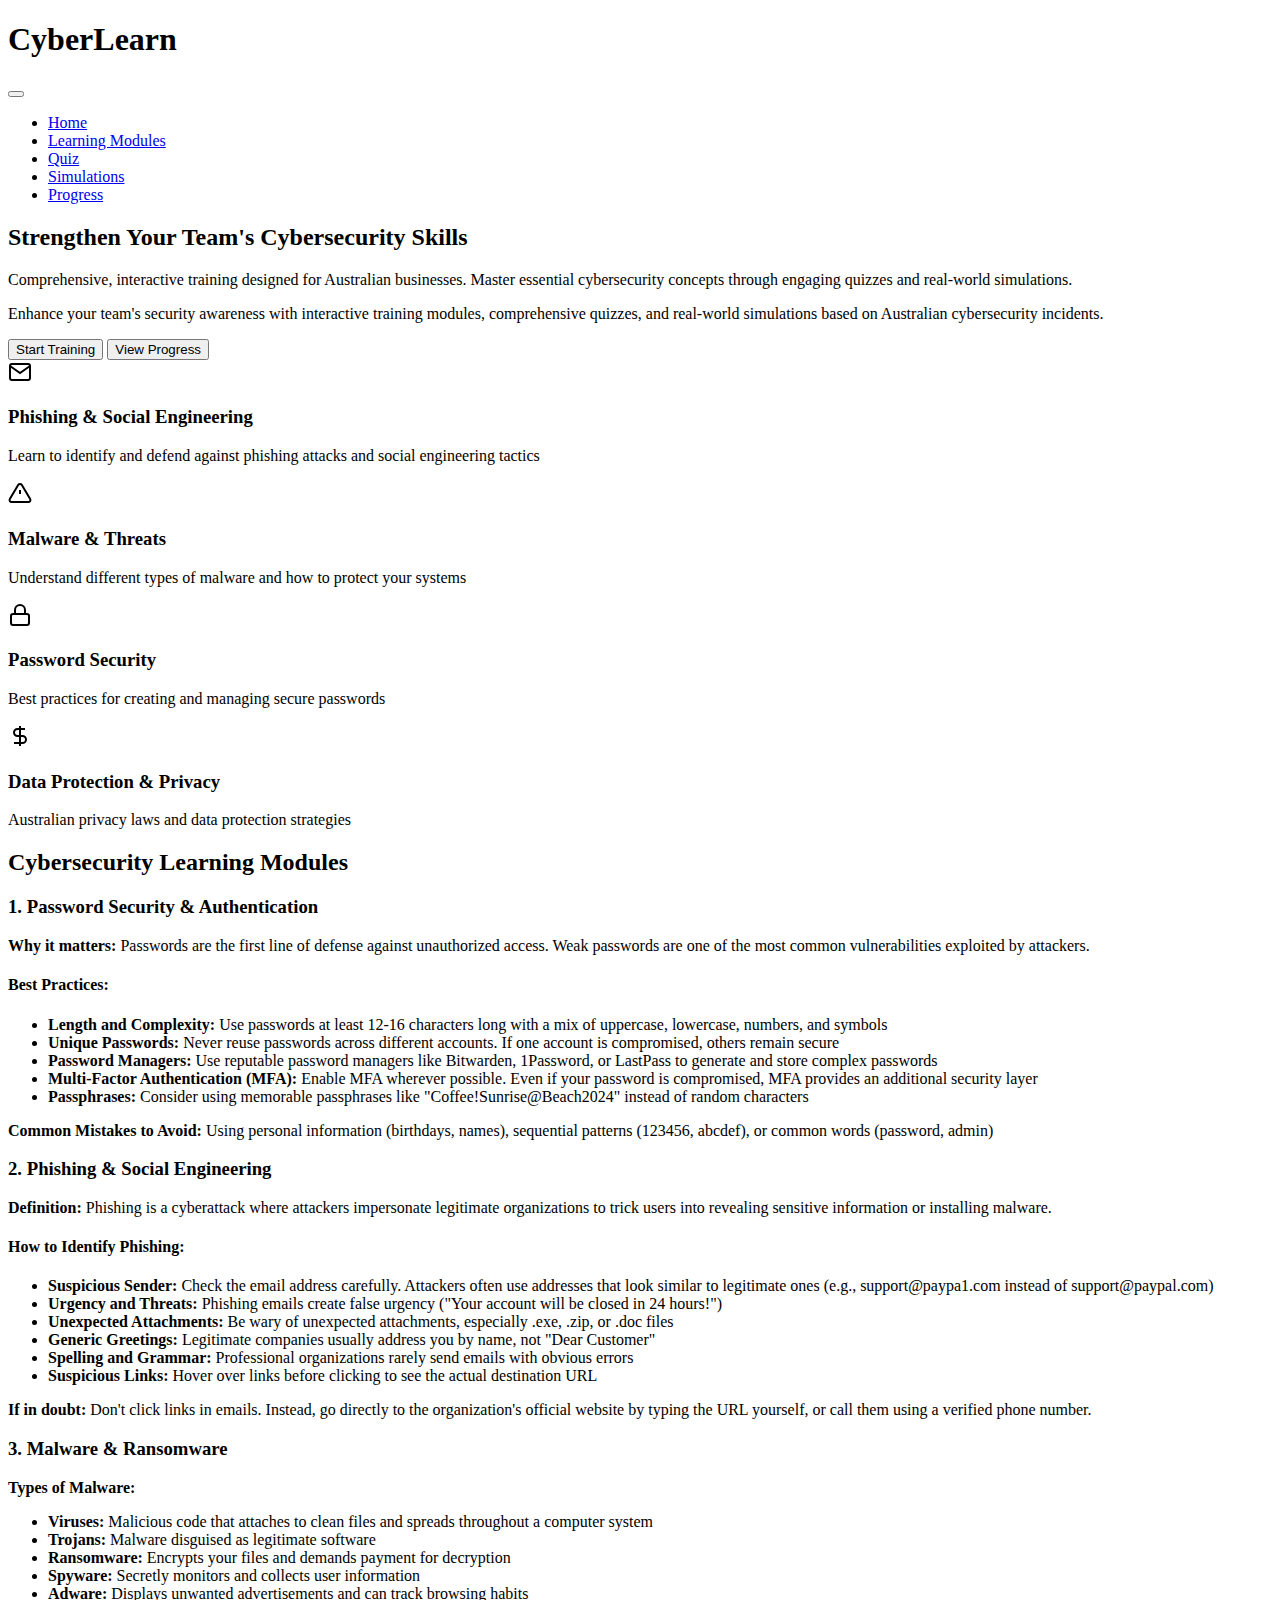
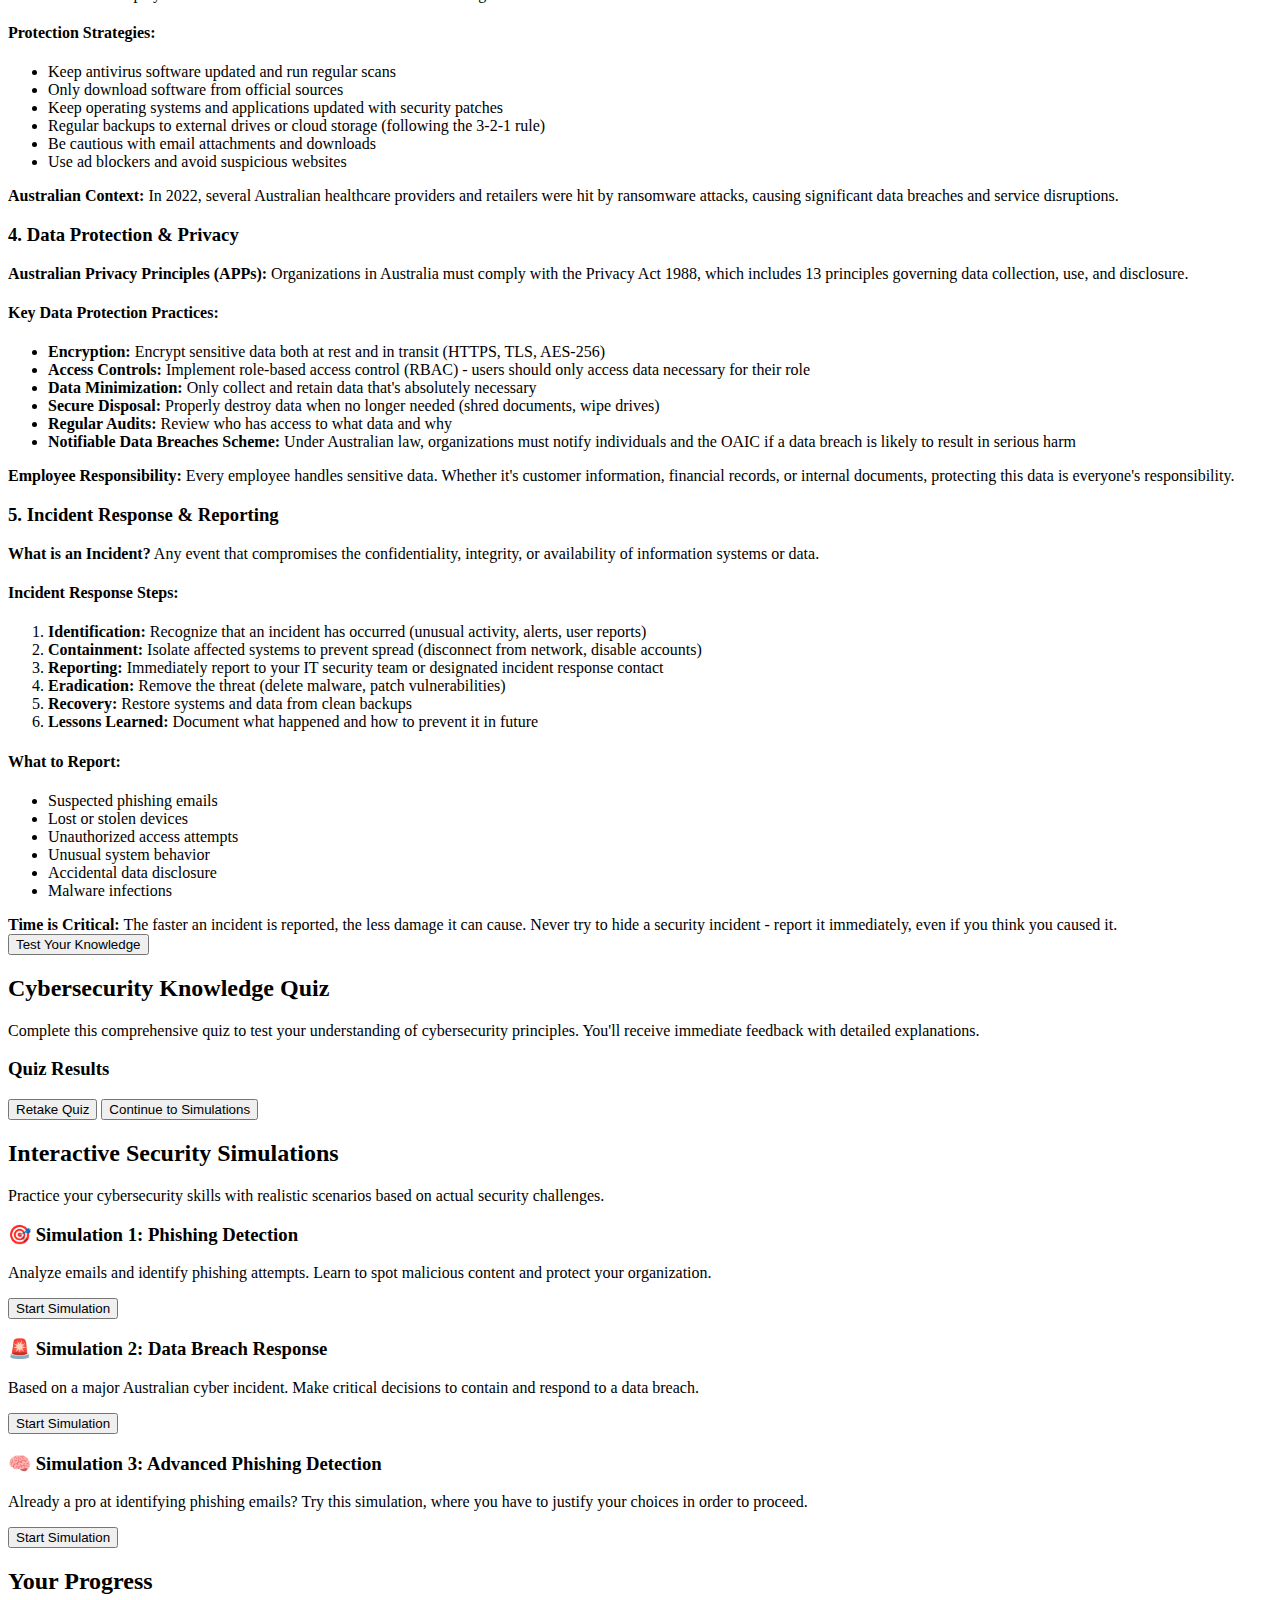
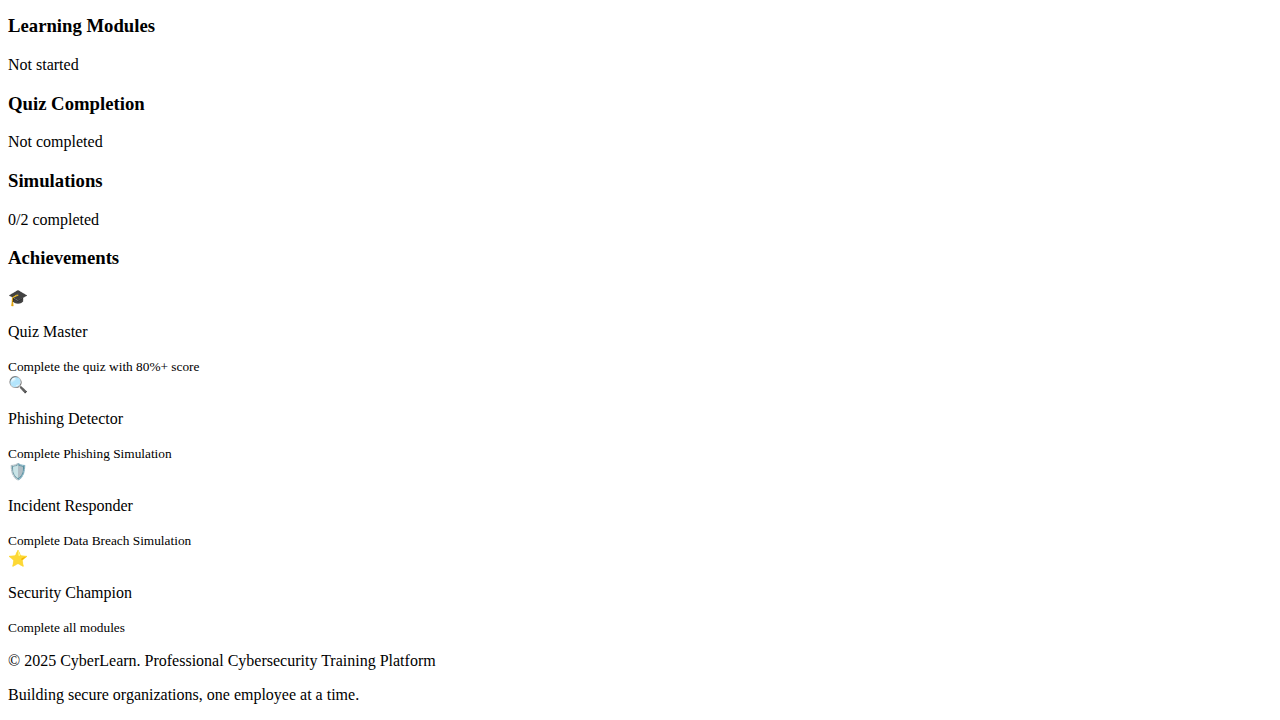
<file: index.html>
<!DOCTYPE html>
<!-- This is the document type declaration for HTML5 -->
<html lang="en">
<!-- The main HTML element with language set to English -->

<head>
    <!-- The head section contains meta information and links to external resources -->
    <meta charset="UTF-8">
    <!-- Sets character encoding to UTF-8 for proper text display -->
    <meta name="viewport" content="width=device-width, initial-scale=1.0">
    <!-- Makes the page responsive on mobile devices -->
    <title>CyberLearn - Cybersecurity Training Platform</title>
    <!-- The title that appears in the browser tab -->
    <link rel="stylesheet" href="styles.css">
    <!-- Links to the external CSS file for styling -->
</head>

<body>
    <!-- The body contains all visible content on the page -->
    <header>
        <!-- Header section with navigation -->
        <nav class="navbar">
            <!-- Navigation bar -->
            <div class="container">
                <!-- Container to center content and control width -->
                <div class="logo">
                    <!-- Logo section -->
                    <h1>CyberLearn</h1>
                    <!-- Main logo text -->
                </div>
                <button class="mobile-menu-toggle" id="mobile-menu-toggle" aria-label="Toggle menu">
                    <!-- Mobile menu toggle button (hamburger icon) -->
                    <span></span>
                    <!-- Three lines for hamburger menu -->
                    <span></span>
                    <span></span>
                </button>
                <ul class="nav-menu" id="nav-menu">
                    <!-- Navigation menu list -->
                    <li><a href="#home" class="nav-link active">Home</a></li>
                    <!-- Home navigation link -->
                    <li><a href="#learning" class="nav-link">Learning Modules</a></li>
                    <!-- Learning Modules navigation link -->
                    <li><a href="#quiz" class="nav-link">Quiz</a></li>
                    <!-- Quiz navigation link -->
                    <li><a href="#simulations" class="nav-link">Simulations</a></li>
                    <!-- Simulations navigation link -->
                    <li><a href="#progress" class="nav-link">Progress</a></li>
                    <!-- Progress tracking navigation link -->
                </ul>
            </div>
        </nav>
    </header>

    <main>
        <!-- Main content area of the page -->
        <section id="home" class="section active">
            <!-- Home section - initially active -->
            <div class="container">
                <div class="hero">
                    <!-- Hero section with main headline and call-to-action -->
                    <h2>Strengthen Your Team's Cybersecurity Skills</h2>
                    <!-- Main headline -->
                    <p class="subtitle">Comprehensive, interactive training designed for Australian businesses. Master essential cybersecurity concepts through engaging quizzes and real-world simulations.</p>
                    <!-- Subtitle description -->
                    <p>Enhance your team's security awareness with interactive training modules, comprehensive quizzes, and real-world simulations based on Australian cybersecurity incidents.</p>
                    <!-- Additional description -->
                    <div class="cta-buttons">
                        <!-- Call-to-action buttons container -->
                        <button class="btn btn-primary" onclick="navigateTo('learning')">Start Training</button>
                        <!-- Primary button to start training -->
                        <button class="btn btn-secondary" onclick="navigateTo('progress')">View Progress</button>
                        <!-- Secondary button to view progress -->
                    </div>
                </div>

                <div class="features-grid">
                    <!-- Grid layout for feature cards -->
                    <div class="feature-card">
                        <!-- Individual feature card -->
                        <div class="feature-icon">
                            <!-- Icon container for visual representation -->
                            <svg width="24" height="24" viewBox="0 0 24 24" fill="none" stroke="currentColor" stroke-width="2">
                                <!-- SVG icon for phishing topic -->
                                <path d="M4 4h16c1.1 0 2 .9 2 2v12c0 1.1-.9 2-2 2H4c-1.1 0-2-.9-2-2V6c0-1.1.9-2 2-2z"></path>
                                <polyline points="22,6 12,13 2,6"></polyline>
                            </svg>
                        </div>
                        <h3>Phishing & Social Engineering</h3>
                        <!-- Feature title -->
                        <p>Learn to identify and defend against phishing attacks and social engineering tactics</p>
                        <!-- Feature description -->
                    </div>
                    <div class="feature-card">
                        <!-- Malware feature card -->
                        <div class="feature-icon">
                            <svg width="24" height="24" viewBox="0 0 24 24" fill="none" stroke="currentColor" stroke-width="2">
                                <!-- Warning triangle icon for malware -->
                                <path d="M10.29 3.86L1.82 18a2 2 0 0 0 1.71 3h16.94a2 2 0 0 0 1.71-3L13.71 3.86a2 2 0 0 0-3.42 0z"></path>
                                <line x1="12" y1="9" x2="12" y2="13"></line>
                                <line x1="12" y1="17" x2="12.01" y2="17"></line>
                            </svg>
                        </div>
                        <h3>Malware & Threats</h3>
                        <p>Understand different types of malware and how to protect your systems</p>
                    </div>
                    <div class="feature-card">
                        <!-- Password security feature card -->
                        <div class="feature-icon">
                            <svg width="24" height="24" viewBox="0 0 24 24" fill="none" stroke="currentColor" stroke-width="2">
                                <!-- Lock icon for password security -->
                                <rect x="3" y="11" width="18" height="11" rx="2" ry="2"></rect>
                                <path d="M7 11V7a5 5 0 0 1 10 0v4"></path>
                            </svg>
                        </div>
                        <h3>Password Security</h3>
                        <p>Best practices for creating and managing secure passwords</p>
                    </div>
                    <div class="feature-card">
                        <!-- Data protection feature card -->
                        <div class="feature-icon">
                            <svg width="24" height="24" viewBox="0 0 24 24" fill="none" stroke="currentColor" stroke-width="2">
                                <!-- Document/shield icon for data protection -->
                                <path d="M12 2v20M17 5H9.5a3.5 3.5 0 0 0 0 7h5a3.5 3.5 0 0 1 0 7H6"></path>
                            </svg>
                        </div>
                        <h3>Data Protection & Privacy</h3>
                        <p>Australian privacy laws and data protection strategies</p>
                    </div>
                </div>
            </div>
        </section>

        <section id="learning" class="section">
            <!-- Learning Modules section -->
            <div class="container">
                <h2>Cybersecurity Learning Modules</h2>
                <!-- Section title -->

                <div class="module">
                    <!-- Individual learning module -->
                    <h3>1. Password Security & Authentication</h3>
                    <!-- Module title -->
                    <div class="module-content">
                        <!-- Module content container -->
                        <p><strong>Why it matters:</strong> Passwords are the first line of defense against unauthorized access. Weak passwords are one of the most common vulnerabilities exploited by attackers.</p>
                        <!-- Introduction paragraph -->

                        <h4>Best Practices:</h4>
                        <!-- Subheading -->
                        <ul>
                            <!-- Unordered list of best practices -->
                            <li><strong>Length and Complexity:</strong> Use passwords at least 12-16 characters long with a mix of uppercase, lowercase, numbers, and symbols</li>
                            <li><strong>Unique Passwords:</strong> Never reuse passwords across different accounts. If one account is compromised, others remain secure</li>
                            <li><strong>Password Managers:</strong> Use reputable password managers like Bitwarden, 1Password, or LastPass to generate and store complex passwords</li>
                            <li><strong>Multi-Factor Authentication (MFA):</strong> Enable MFA wherever possible. Even if your password is compromised, MFA provides an additional security layer</li>
                            <li><strong>Passphrases:</strong> Consider using memorable passphrases like "Coffee!Sunrise@Beach2024" instead of random characters</li>
                        </ul>

                        <div class="callout">
                            <!-- Highlighted callout box for important information -->
                            <strong>Common Mistakes to Avoid:</strong> Using personal information (birthdays, names), sequential patterns (123456, abcdef), or common words (password, admin)
                        </div>
                    </div>
                </div>

                <div class="module">
                    <!-- Phishing module -->
                    <h3>2. Phishing & Social Engineering</h3>
                    <div class="module-content">
                        <p><strong>Definition:</strong> Phishing is a cyberattack where attackers impersonate legitimate organizations to trick users into revealing sensitive information or installing malware.</p>

                        <h4>How to Identify Phishing:</h4>
                        <ul>
                            <li><strong>Suspicious Sender:</strong> Check the email address carefully. Attackers often use addresses that look similar to legitimate ones (e.g., support@paypa1.com instead of support@paypal.com)</li>
                            <li><strong>Urgency and Threats:</strong> Phishing emails create false urgency ("Your account will be closed in 24 hours!")</li>
                            <li><strong>Unexpected Attachments:</strong> Be wary of unexpected attachments, especially .exe, .zip, or .doc files</li>
                            <li><strong>Generic Greetings:</strong> Legitimate companies usually address you by name, not "Dear Customer"</li>
                            <li><strong>Spelling and Grammar:</strong> Professional organizations rarely send emails with obvious errors</li>
                            <li><strong>Suspicious Links:</strong> Hover over links before clicking to see the actual destination URL</li>
                        </ul>

                        <div class="callout">
                            <strong>If in doubt:</strong> Don't click links in emails. Instead, go directly to the organization's official website by typing the URL yourself, or call them using a verified phone number.
                        </div>
                    </div>
                </div>

                <div class="module">
                    <!-- Malware module -->
                    <h3>3. Malware & Ransomware</h3>
                    <div class="module-content">
                        <p><strong>Types of Malware:</strong></p>
                        <ul>
                            <li><strong>Viruses:</strong> Malicious code that attaches to clean files and spreads throughout a computer system</li>
                            <li><strong>Trojans:</strong> Malware disguised as legitimate software</li>
                            <li><strong>Ransomware:</strong> Encrypts your files and demands payment for decryption</li>
                            <li><strong>Spyware:</strong> Secretly monitors and collects user information</li>
                            <li><strong>Adware:</strong> Displays unwanted advertisements and can track browsing habits</li>
                        </ul>

                        <h4>Protection Strategies:</h4>
                        <ul>
                            <li>Keep antivirus software updated and run regular scans</li>
                            <li>Only download software from official sources</li>
                            <li>Keep operating systems and applications updated with security patches</li>
                            <li>Regular backups to external drives or cloud storage (following the 3-2-1 rule)</li>
                            <li>Be cautious with email attachments and downloads</li>
                            <li>Use ad blockers and avoid suspicious websites</li>
                        </ul>

                        <div class="callout">
                            <strong>Australian Context:</strong> In 2022, several Australian healthcare providers and retailers were hit by ransomware attacks, causing significant data breaches and service disruptions.
                        </div>
                    </div>
                </div>

                <div class="module">
                    <!-- Data protection module -->
                    <h3>4. Data Protection & Privacy</h3>
                    <div class="module-content">
                        <p><strong>Australian Privacy Principles (APPs):</strong> Organizations in Australia must comply with the Privacy Act 1988, which includes 13 principles governing data collection, use, and disclosure.</p>

                        <h4>Key Data Protection Practices:</h4>
                        <ul>
                            <li><strong>Encryption:</strong> Encrypt sensitive data both at rest and in transit (HTTPS, TLS, AES-256)</li>
                            <li><strong>Access Controls:</strong> Implement role-based access control (RBAC) - users should only access data necessary for their role</li>
                            <li><strong>Data Minimization:</strong> Only collect and retain data that's absolutely necessary</li>
                            <li><strong>Secure Disposal:</strong> Properly destroy data when no longer needed (shred documents, wipe drives)</li>
                            <li><strong>Regular Audits:</strong> Review who has access to what data and why</li>
                            <li><strong>Notifiable Data Breaches Scheme:</strong> Under Australian law, organizations must notify individuals and the OAIC if a data breach is likely to result in serious harm</li>
                        </ul>

                        <div class="callout">
                            <strong>Employee Responsibility:</strong> Every employee handles sensitive data. Whether it's customer information, financial records, or internal documents, protecting this data is everyone's responsibility.
                        </div>
                    </div>
                </div>

                <div class="module">
                    <!-- Incident response module -->
                    <h3>5. Incident Response & Reporting</h3>
                    <div class="module-content">
                        <p><strong>What is an Incident?</strong> Any event that compromises the confidentiality, integrity, or availability of information systems or data.</p>

                        <h4>Incident Response Steps:</h4>
                        <ol>
                            <!-- Ordered list for sequential steps -->
                            <li><strong>Identification:</strong> Recognize that an incident has occurred (unusual activity, alerts, user reports)</li>
                            <li><strong>Containment:</strong> Isolate affected systems to prevent spread (disconnect from network, disable accounts)</li>
                            <li><strong>Reporting:</strong> Immediately report to your IT security team or designated incident response contact</li>
                            <li><strong>Eradication:</strong> Remove the threat (delete malware, patch vulnerabilities)</li>
                            <li><strong>Recovery:</strong> Restore systems and data from clean backups</li>
                            <li><strong>Lessons Learned:</strong> Document what happened and how to prevent it in future</li>
                        </ol>

                        <h4>What to Report:</h4>
                        <ul>
                            <li>Suspected phishing emails</li>
                            <li>Lost or stolen devices</li>
                            <li>Unauthorized access attempts</li>
                            <li>Unusual system behavior</li>
                            <li>Accidental data disclosure</li>
                            <li>Malware infections</li>
                        </ul>

                        <div class="callout">
                            <strong>Time is Critical:</strong> The faster an incident is reported, the less damage it can cause. Never try to hide a security incident - report it immediately, even if you think you caused it.
                        </div>
                    </div>
                </div>

                <button class="btn btn-primary" onclick="navigateTo('quiz')">Test Your Knowledge</button>
                <!-- Button to navigate to quiz section -->
            </div>
        </section>

        <section id="quiz" class="section">
            <!-- Quiz section -->
            <div class="container">
                <h2>Cybersecurity Knowledge Quiz</h2>
                <p class="quiz-intro">Complete this comprehensive quiz to test your understanding of cybersecurity principles. You'll receive immediate feedback with detailed explanations.</p>
                <!-- Quiz introduction text -->

                <div id="quiz-container"></div>
                <!-- Container where quiz questions will be dynamically inserted -->

                <div id="quiz-results" class="hidden">
                    <!-- Quiz results section - initially hidden -->
                    <h3>Quiz Results</h3>
                    <div id="score-display"></div>
                    <!-- Where the score will be displayed -->
                    <div id="answers-review"></div>
                    <!-- Where answer review will be shown -->
                    <button class="btn btn-primary" onclick="resetQuiz()">Retake Quiz</button>
                    <!-- Button to retake the quiz -->
                    <button class="btn btn-secondary" onclick="navigateTo('simulations')">Continue to Simulations</button>
                    <!-- Button to proceed to simulations -->
                </div>
            </div>
        </section>

        <section id="simulations" class="section">
            <!-- Simulations section -->
            <div class="container">
                <h2>Interactive Security Simulations</h2>
                <p>Practice your cybersecurity skills with realistic scenarios based on actual security challenges.</p>

                <div class="simulation-grid">
                    <!-- Grid layout for simulation cards -->
                    <div class="simulation-card" onclick="startSimulation('phishing')">
                        <!-- Phishing simulation card -->
                        <h3>🎯 Simulation 1: Phishing Detection</h3>
                        <p>Analyze emails and identify phishing attempts. Learn to spot malicious content and protect your organization.</p>
                        <button class="btn btn-primary">Start Simulation</button>
                        <!-- Button to start phishing simulation -->
                    </div>

                    <div class="simulation-card" onclick="startSimulation('incident')">
                        <!-- Data breach simulation card -->
                        <h3>🚨 Simulation 2: Data Breach Response</h3>
                        <p>Based on a major Australian cyber incident. Make critical decisions to contain and respond to a data breach.</p>
                        <button class="btn btn-primary">Start Simulation</button>
                    </div>

					<div class="simulation-card" onclick="window.open('https://marcdonaldoconnor.github.io/netsec-interactive-project/modules/2', '_self');">
						<!-- External advanced phishing simulation -->
						<h3>🧠 Simulation 3: Advanced Phishing Detection</h3>
						<p>Already a pro at identifying phishing emails? Try this simulation, where you have to justify your choices in order to proceed.</p>
						<button class="btn btn-primary">Start Simulation</button>
					</div>
                </div>

                <div id="simulation-container" class="hidden"></div>
                <!-- Container where simulation content will be displayed -->
            </div>
        </section>

        <section id="progress" class="section">
            <!-- Progress tracking section -->
            <div class="container">
                <h2>Your Progress</h2>

                <div class="progress-overview">
                    <!-- Progress overview with visual indicators -->
                    <div class="progress-card">
                        <!-- Learning modules progress card -->
                        <h3>Learning Modules</h3>
                        <div class="progress-bar">
                            <!-- Progress bar container -->
                            <div class="progress-fill" id="modules-progress" style="width: 0%"></div>
                            <!-- Progress fill that expands as user progresses -->
                        </div>
                        <p id="modules-text">Not started</p>
                        <!-- Progress status text -->
                    </div>

                    <div class="progress-card">
                        <!-- Quiz progress card -->
                        <h3>Quiz Completion</h3>
                        <div class="progress-bar">
                            <div class="progress-fill" id="quiz-progress" style="width: 0%"></div>
                        </div>
                        <p id="quiz-text">Not completed</p>
                    </div>

                    <div class="progress-card">
                        <!-- Simulations progress card -->
                        <h3>Simulations</h3>
                        <div class="progress-bar">
                            <div class="progress-fill" id="simulations-progress" style="width: 0%"></div>
                        </div>
                        <p id="simulations-text">0/2 completed</p>
                    </div>
                </div>

                <div class="achievements">
                    <!-- Achievements section -->
                    <h3>Achievements</h3>
                    <div id="achievements-list" class="achievements-grid">
                        <!-- Grid layout for achievement badges -->
                        <div class="achievement locked">
                            <!-- Quiz Master achievement - initially locked -->
                            <span class="achievement-icon">🎓</span>
                            <!-- Achievement icon -->
                            <p>Quiz Master</p>
                            <!-- Achievement title -->
                            <small>Complete the quiz with 80%+ score</small>
                            <!-- Achievement description -->
                        </div>
                        <div class="achievement locked">
                            <!-- Phishing Detector achievement -->
                            <span class="achievement-icon">🔍</span>
                            <p>Phishing Detector</p>
                            <small>Complete Phishing Simulation</small>
                        </div>
                        <div class="achievement locked">
                            <!-- Incident Responder achievement -->
                            <span class="achievement-icon">🛡️</span>
                            <p>Incident Responder</p>
                            <small>Complete Data Breach Simulation</small>
                        </div>
                        <div class="achievement locked">
                            <!-- Security Champion achievement -->
                            <span class="achievement-icon">⭐</span>
                            <p>Security Champion</p>
                            <small>Complete all modules</small>
                        </div>
                    </div>
                </div>
            </div>
        </section>
    </main>

    <footer>
        <!-- Footer section -->
        <div class="container">
            <p>&copy; 2025 CyberLearn. Professional Cybersecurity Training Platform</p>
            <!-- Copyright notice -->
            <p>Building secure organizations, one employee at a time.</p>
            <!-- Tagline -->
        </div>
    </footer>

    <script src="script.js"></script>
    <!-- Link to external JavaScript file for interactive functionality -->
</body>

</html>
</file>
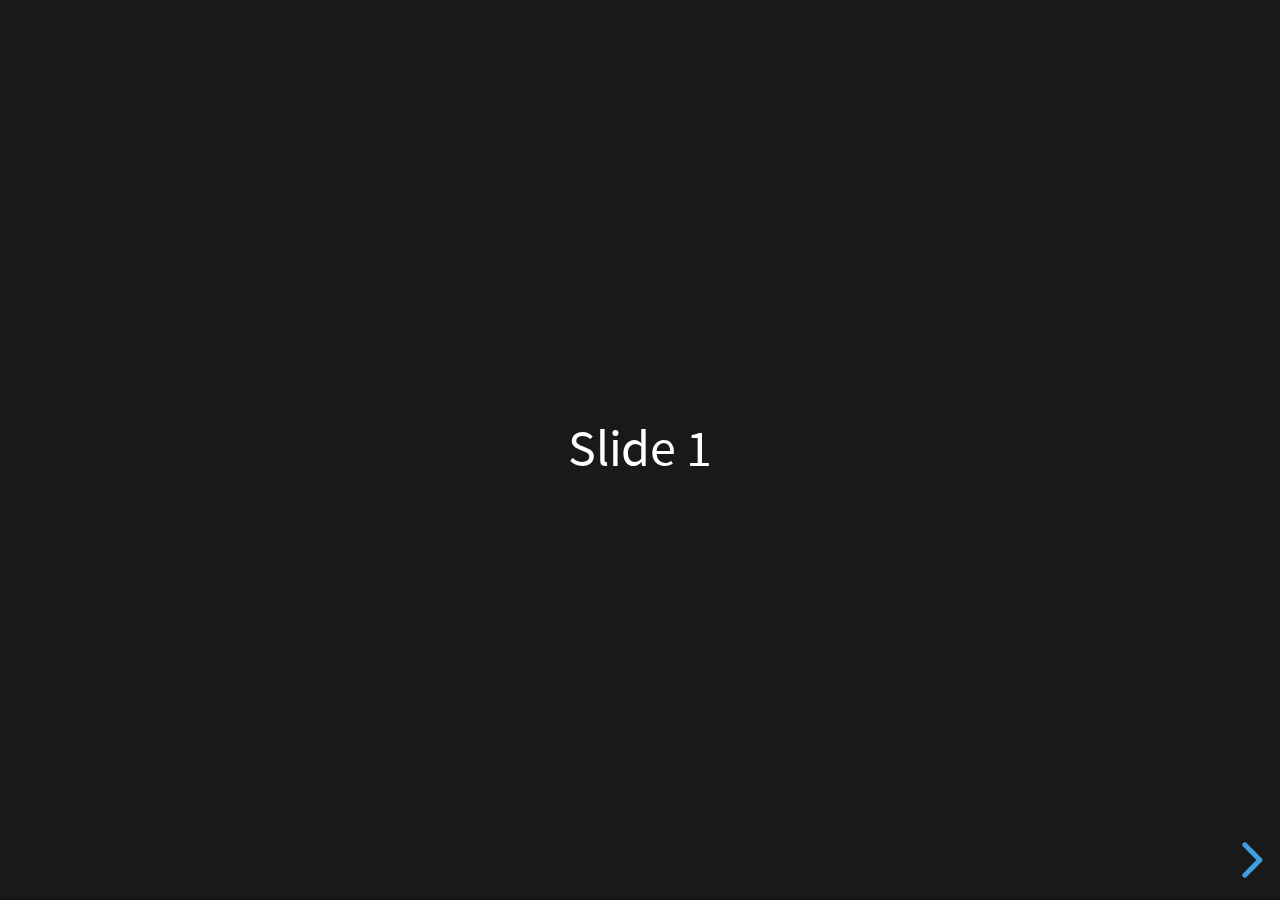
<file: presentation/index.html>
<!doctype html>
<html lang="en">
	<head>
		<meta charset="utf-8">
		<meta name="viewport" content="width=device-width, initial-scale=1.0, maximum-scale=1.0, user-scalable=no">

		<title>reveal.js</title>

		<link rel="stylesheet" href="dist/reset.css">
		<link rel="stylesheet" href="dist/reveal.css">
		<link rel="stylesheet" href="dist/theme/black.css">

		<!-- Theme used for syntax highlighted code -->
		<link rel="stylesheet" href="plugin/highlight/monokai.css">
	</head>
	<body>
		<div class="reveal">
			<div class="slides">
				<section>Slide 1</section>
				<section>Slide 2</section>
			</div>
		</div>

		<script src="dist/reveal.js"></script>
		<script src="plugin/notes/notes.js"></script>
		<script src="plugin/markdown/markdown.js"></script>
		<script src="plugin/highlight/highlight.js"></script>
		<script>
			// More info about initialization & config:
			// - https://revealjs.com/initialization/
			// - https://revealjs.com/config/
			Reveal.initialize({
				hash: true,

				// Learn about plugins: https://revealjs.com/plugins/
				plugins: [ RevealMarkdown, RevealHighlight, RevealNotes ]
			});
		</script>
	</body>
</html>
</file>
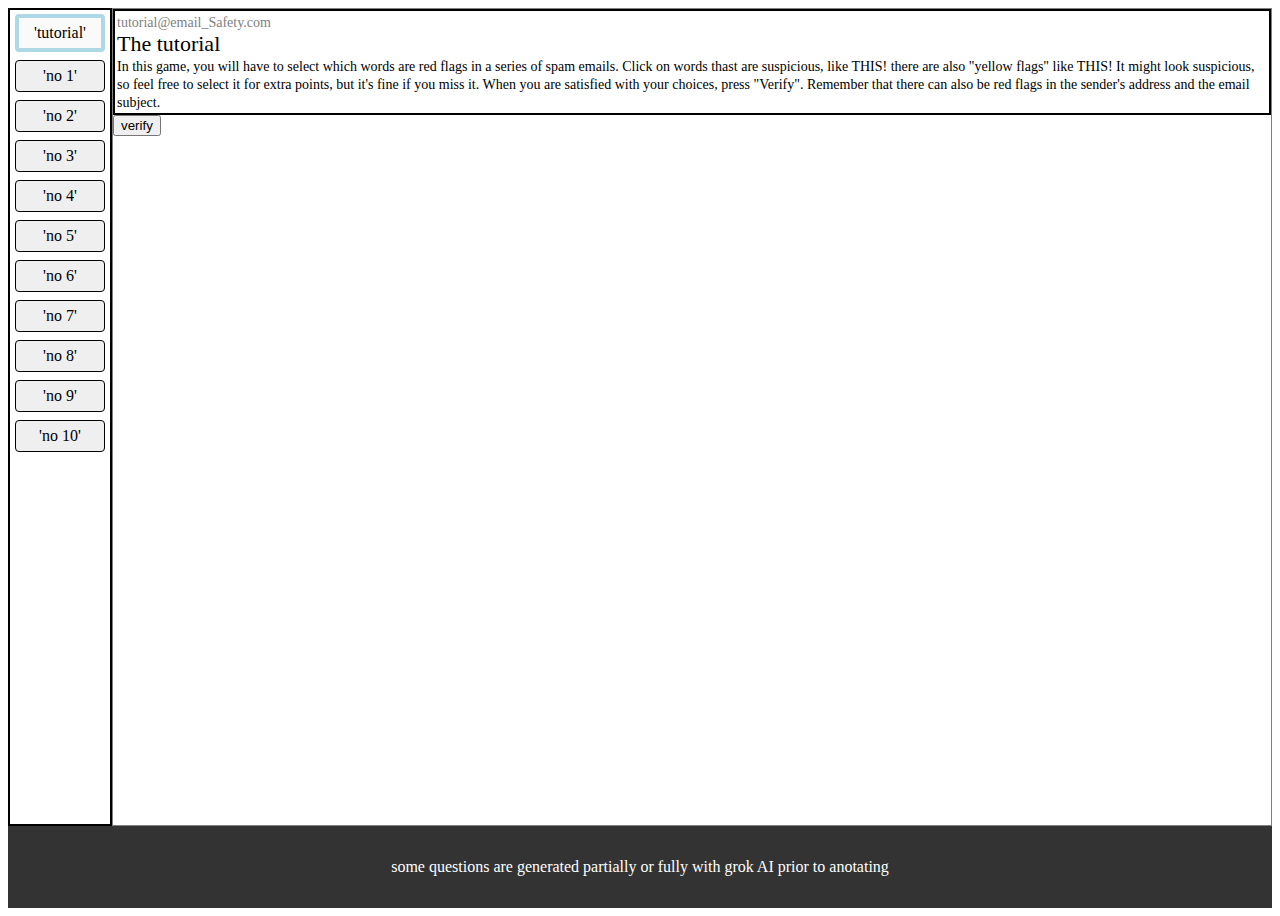
<file: modules/2/index.html>
<!DOCTYPE html>
<html lang = "EN">
    <head>
        <title>red flags</title>
        <link rel="stylesheet" href="styles.css">
    </head>
    <body>
        <div id="container">
            <div id="sideBar">
                <div id="levelSelectPanel">
                </div>
            </div>
            <div id="playArea">
                <div id="emailContentBox"></div>
                <div id ="playerFooter">
                    <button id = "verifyButton" onclick = "verify()">verify</button>
                    <p id="correctNumber" style="display: none;">correct: </p>
                    <p id="wrongNumber" style="display: none;">wrong: </p>
                    <p id="missedNumber" style="display: none;">missed: </p>
                    <p id ="explanation" style="display: none;">explanation</p>
                    <button id = "nextQuestionButton" style="display: none;">next question</button>
                </div>
            </div>
        </div>
        <footer>
        <p>some questions are generated partially or fully with grok AI prior to anotating</p>
        </footer>
    </body>
    <script src="loadDict.js"></script>
    <script src="fetchEmail.js"></script>
</html>
</file>
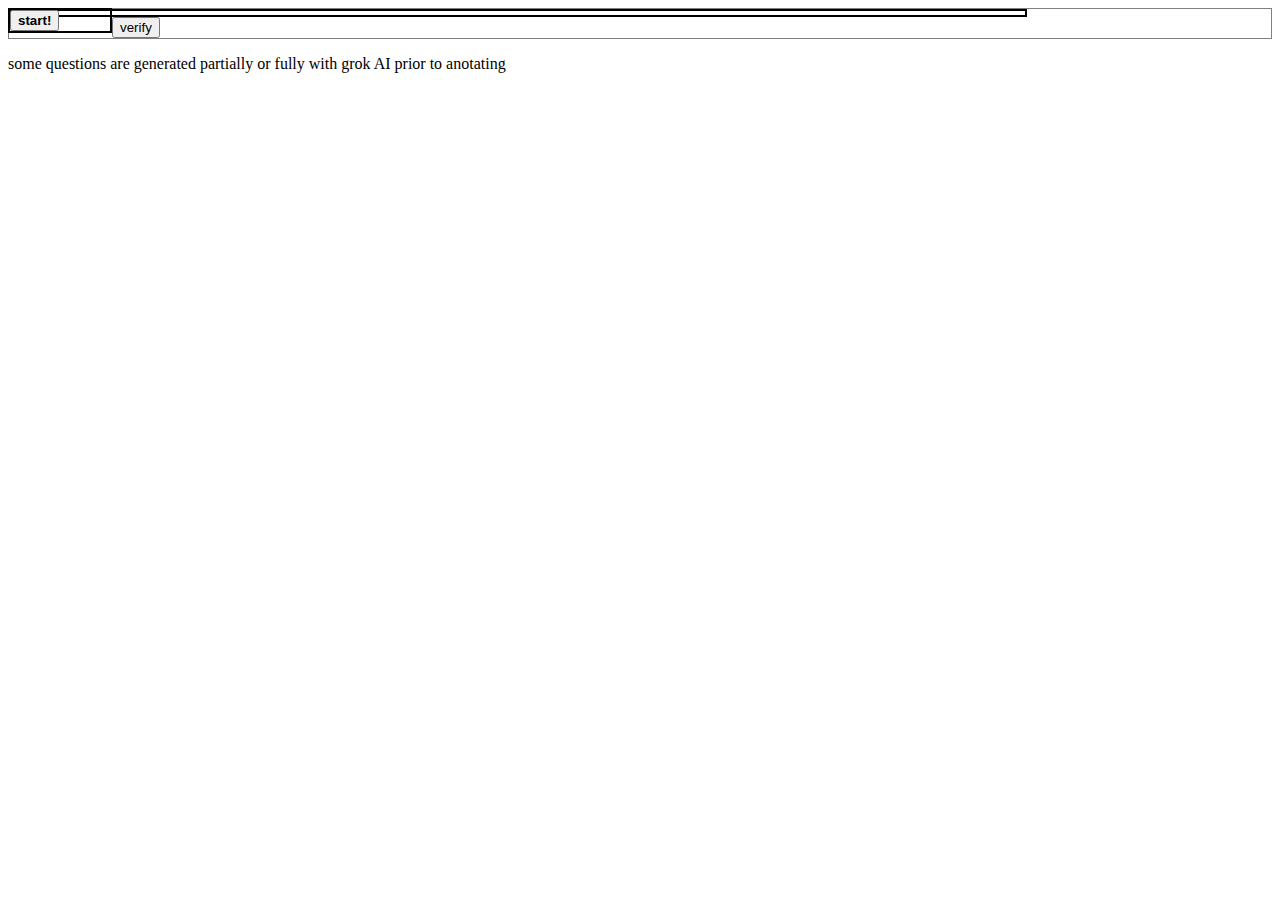
<file: email-spot-the-difference.html>
<html lang = "EN">
    <head>
        <title>red flags</title>
        <link rel="stylesheet" href="styles.css">
    </head>
    <body>
        <div id="container">
            <div id="sideBar">
                <button onclick="loadLevelSelect()"><b>start!</b></button>
                <div id="levelSelectPanel">
                </div>
            </div>
            <div id="playArea">
                <div id="emailContentBox"></div>
                <div id ="playerFooter">
                    <button id = "verifyButton" onclick = "verify()">verify</button>
                    <p id="correctNumber" style="display: none;">correct: </p>
                    <p id="wrongNumber" style="display: none;">wrong: </p>
                    <p id="missedNumber" style="display: none;">missed: </p>
                    <p id ="explanation" style="display: none;">explanation</p>
                    <button id = "nextQuestionButton" style="display: none;">next question</button>
                </div>
            </div>
        </div>
        <footer>
        <P>some questions are generated partially or fully with grok AI prior to anotating</P>
        </footer>
    </body>
    <script src="loadDict.js"></script>
    <script src="fetchEmail.js"></script>
</html>
</file>
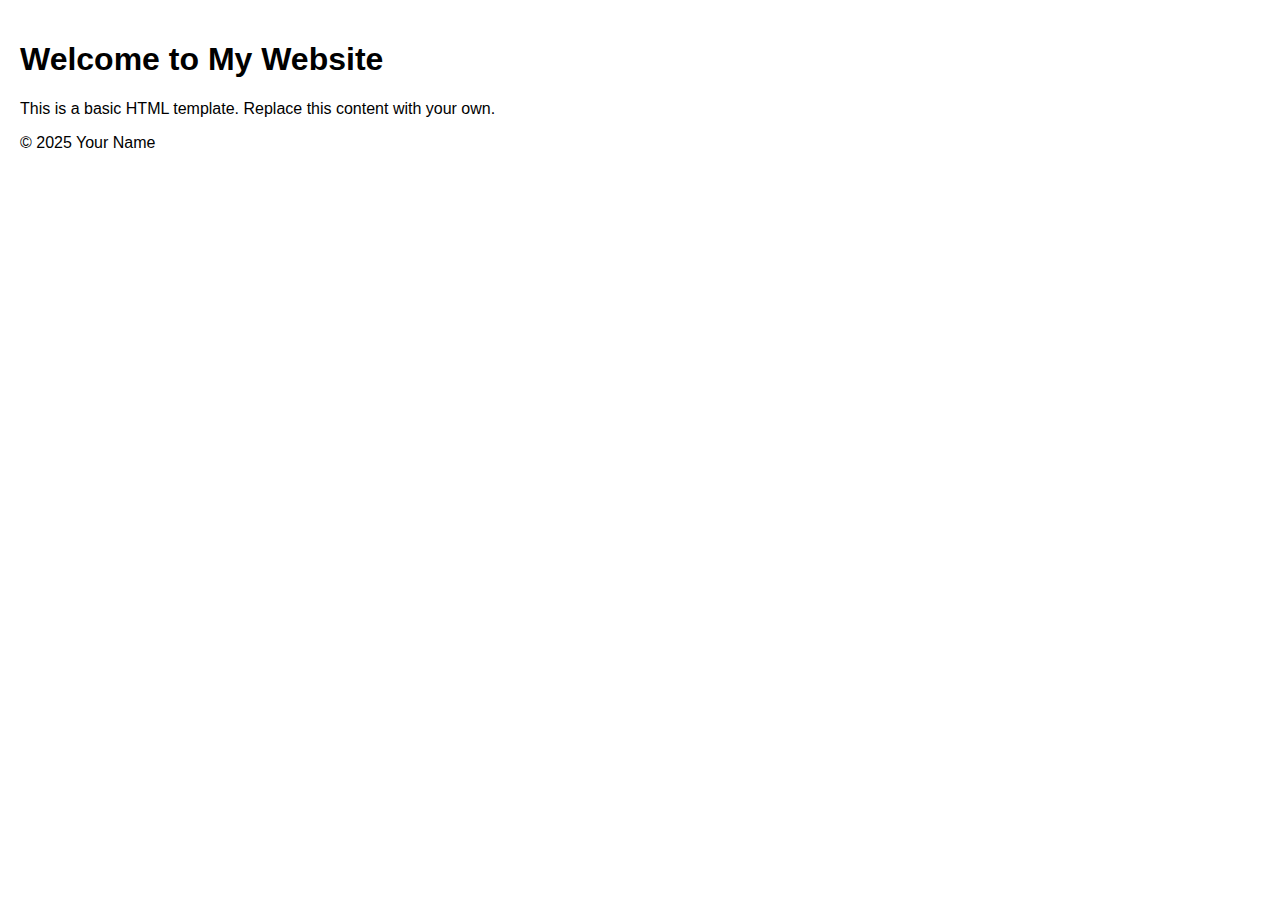
<file: test.html>
<!--the template for this file was made by grok-->


<!DOCTYPE html>
<html lang="en">
<head>
    <meta charset="UTF-8">
    <meta name="viewport" content="width=device-width, initial-scale=1.0">
    <title>Document Title</title>
    <!-- Add your CSS links or styles here -->
    <style>
        /* Example CSS */
        body {
            font-family: Arial, sans-serif;
            margin: 0;
            padding: 20px;
        }
    </style>
</head>
<body>
    <header>
        <h1>Welcome to My Website</h1>
    </header>
    <main>
        <p>This is a basic HTML template. Replace this content with your own.</p>
    </main>
    <footer>
        <p>&copy; 2025 Your Name</p>
    </footer>
    <!-- Add your JavaScript links or scripts here -->
    <script>
        // Example JS
        console.log('Page loaded');
    </script>
</body>
</html>
</file>
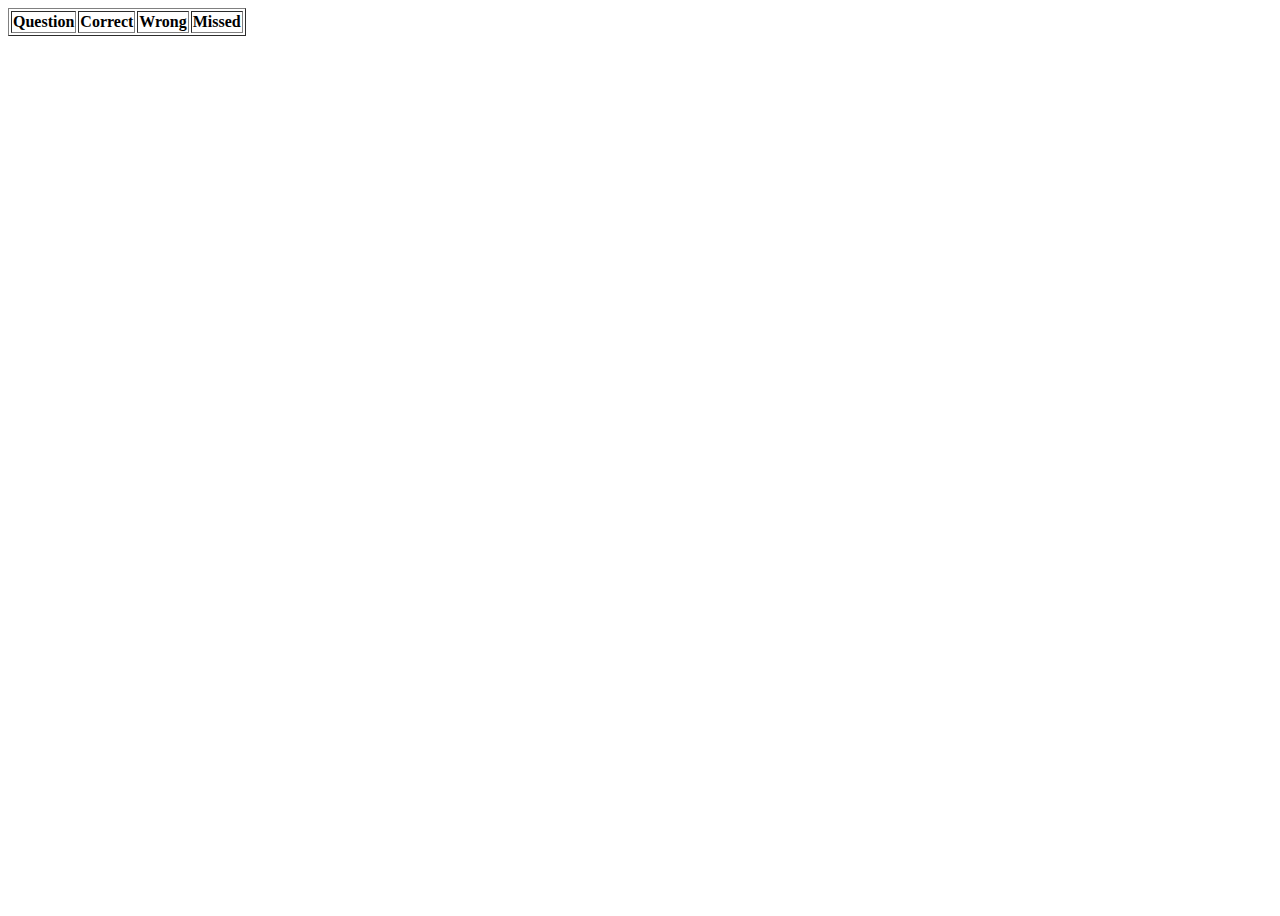
<file: modules/2/summary.html>
<html lang = "EN">
    <head>
        <link rel="shortcut icon" type="image/x-icon" href="../../assets/favicon.ico">
        <title>summary</title>
        <link rel="stylesheet" href="styles.css">
    </head>
    <body>
        <div id="tableContainer"></div>
    </body>
    <script src="loadDict.js"></script>
    <script src="getSummary.js"></script>
</html>
</file>
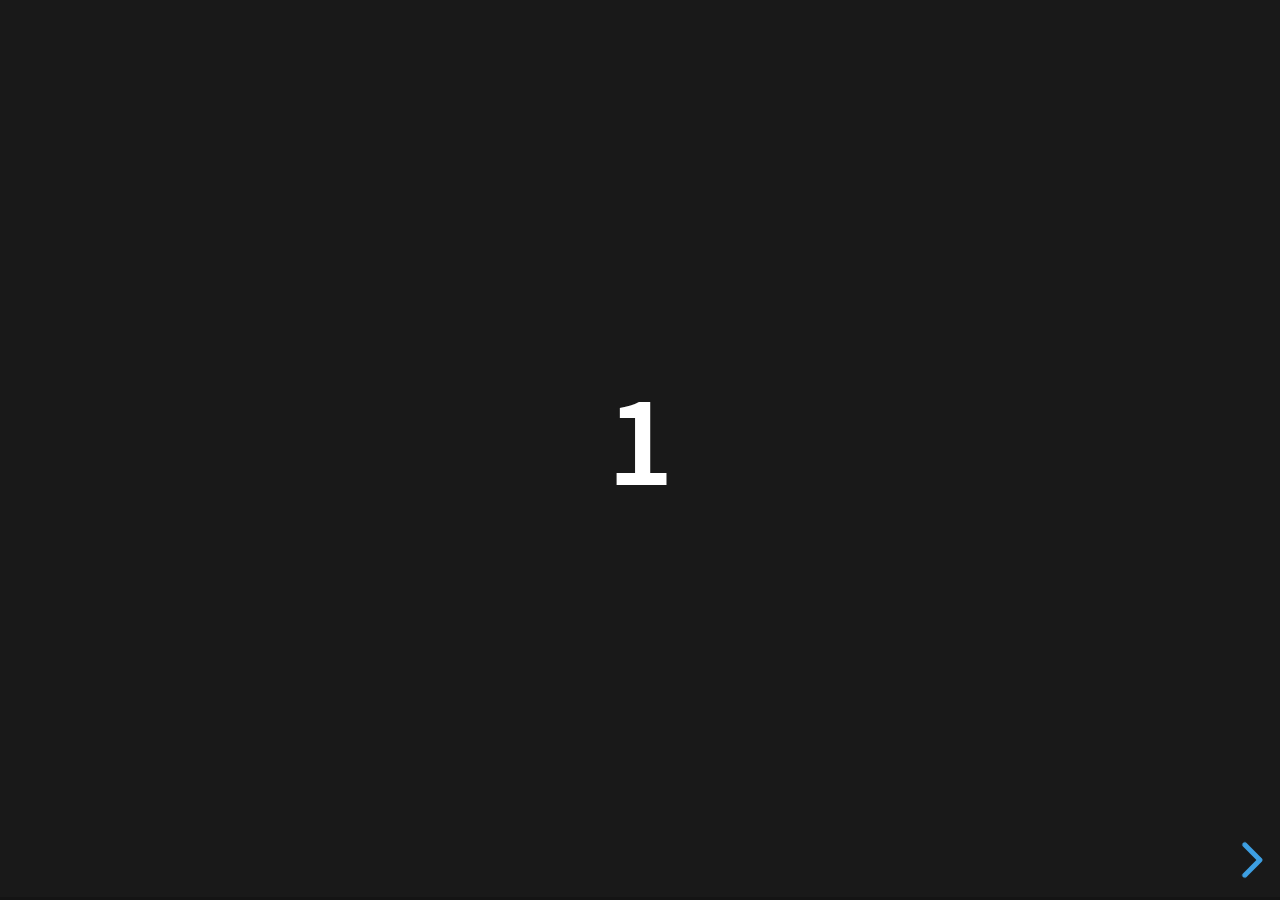
<file: presentation/examples/500-slides.html>
<!doctype html>
<html lang="en">
	<head>
		<meta charset="utf-8">

		<title>reveal.js - 500 slides</title>

		<meta name="viewport" content="width=device-width, initial-scale=1.0, maximum-scale=1.0, user-scalable=no">

		<link rel="stylesheet" href="../dist/reveal.css">
		<link rel="stylesheet" href="../dist/theme/black.css">
	</head>

	<body>
		<div class="reveal">
			<div class="slides">
				<section><h1>1</h1></section>
				<section><h1>2</h1></section>
				<section><h1>3</h1></section>
				<section><h1>4</h1></section>
				<section><h1>5</h1></section>
				<section><h1>6</h1></section>
				<section><h1>7</h1></section>
				<section><h1>8</h1></section>
				<section><h1>9</h1></section>
				<section><h1>10</h1></section>
				<section><h1>11</h1></section>
				<section><h1>12</h1></section>
				<section><h1>13</h1></section>
				<section><h1>14</h1></section>
				<section><h1>15</h1></section>
				<section><h1>16</h1></section>
				<section><h1>17</h1></section>
				<section><h1>18</h1></section>
				<section><h1>19</h1></section>
				<section><h1>20</h1></section>
				<section><h1>21</h1></section>
				<section><h1>22</h1></section>
				<section><h1>23</h1></section>
				<section><h1>24</h1></section>
				<section><h1>25</h1></section>
				<section><h1>26</h1></section>
				<section><h1>27</h1></section>
				<section><h1>28</h1></section>
				<section><h1>29</h1></section>
				<section><h1>30</h1></section>
				<section><h1>31</h1></section>
				<section><h1>32</h1></section>
				<section><h1>33</h1></section>
				<section><h1>34</h1></section>
				<section><h1>35</h1></section>
				<section><h1>36</h1></section>
				<section><h1>37</h1></section>
				<section><h1>38</h1></section>
				<section><h1>39</h1></section>
				<section><h1>40</h1></section>
				<section><h1>41</h1></section>
				<section><h1>42</h1></section>
				<section><h1>43</h1></section>
				<section><h1>44</h1></section>
				<section><h1>45</h1></section>
				<section><h1>46</h1></section>
				<section><h1>47</h1></section>
				<section><h1>48</h1></section>
				<section><h1>49</h1></section>
				<section><h1>50</h1></section>
				<section><h1>51</h1></section>
				<section><h1>52</h1></section>
				<section><h1>53</h1></section>
				<section><h1>54</h1></section>
				<section><h1>55</h1></section>
				<section><h1>56</h1></section>
				<section><h1>57</h1></section>
				<section><h1>58</h1></section>
				<section><h1>59</h1></section>
				<section><h1>60</h1></section>
				<section><h1>61</h1></section>
				<section><h1>62</h1></section>
				<section><h1>63</h1></section>
				<section><h1>64</h1></section>
				<section><h1>65</h1></section>
				<section><h1>66</h1></section>
				<section><h1>67</h1></section>
				<section><h1>68</h1></section>
				<section><h1>69</h1></section>
				<section><h1>70</h1></section>
				<section><h1>71</h1></section>
				<section><h1>72</h1></section>
				<section><h1>73</h1></section>
				<section><h1>74</h1></section>
				<section><h1>75</h1></section>
				<section><h1>76</h1></section>
				<section><h1>77</h1></section>
				<section><h1>78</h1></section>
				<section><h1>79</h1></section>
				<section><h1>80</h1></section>
				<section><h1>81</h1></section>
				<section><h1>82</h1></section>
				<section><h1>83</h1></section>
				<section><h1>84</h1></section>
				<section><h1>85</h1></section>
				<section><h1>86</h1></section>
				<section><h1>87</h1></section>
				<section><h1>88</h1></section>
				<section><h1>89</h1></section>
				<section><h1>90</h1></section>
				<section><h1>91</h1></section>
				<section><h1>92</h1></section>
				<section><h1>93</h1></section>
				<section><h1>94</h1></section>
				<section><h1>95</h1></section>
				<section><h1>96</h1></section>
				<section><h1>97</h1></section>
				<section><h1>98</h1></section>
				<section><h1>99</h1></section>
				<section><h1>100</h1></section>
				<section><h1>101</h1></section>
				<section><h1>102</h1></section>
				<section><h1>103</h1></section>
				<section><h1>104</h1></section>
				<section><h1>105</h1></section>
				<section><h1>106</h1></section>
				<section><h1>107</h1></section>
				<section><h1>108</h1></section>
				<section><h1>109</h1></section>
				<section><h1>110</h1></section>
				<section><h1>111</h1></section>
				<section><h1>112</h1></section>
				<section><h1>113</h1></section>
				<section><h1>114</h1></section>
				<section><h1>115</h1></section>
				<section><h1>116</h1></section>
				<section><h1>117</h1></section>
				<section><h1>118</h1></section>
				<section><h1>119</h1></section>
				<section><h1>120</h1></section>
				<section><h1>121</h1></section>
				<section><h1>122</h1></section>
				<section><h1>123</h1></section>
				<section><h1>124</h1></section>
				<section><h1>125</h1></section>
				<section><h1>126</h1></section>
				<section><h1>127</h1></section>
				<section><h1>128</h1></section>
				<section><h1>129</h1></section>
				<section><h1>130</h1></section>
				<section><h1>131</h1></section>
				<section><h1>132</h1></section>
				<section><h1>133</h1></section>
				<section><h1>134</h1></section>
				<section><h1>135</h1></section>
				<section><h1>136</h1></section>
				<section><h1>137</h1></section>
				<section><h1>138</h1></section>
				<section><h1>139</h1></section>
				<section><h1>140</h1></section>
				<section><h1>141</h1></section>
				<section><h1>142</h1></section>
				<section><h1>143</h1></section>
				<section><h1>144</h1></section>
				<section><h1>145</h1></section>
				<section><h1>146</h1></section>
				<section><h1>147</h1></section>
				<section><h1>148</h1></section>
				<section><h1>149</h1></section>
				<section><h1>150</h1></section>
				<section><h1>151</h1></section>
				<section><h1>152</h1></section>
				<section><h1>153</h1></section>
				<section><h1>154</h1></section>
				<section><h1>155</h1></section>
				<section><h1>156</h1></section>
				<section><h1>157</h1></section>
				<section><h1>158</h1></section>
				<section><h1>159</h1></section>
				<section><h1>160</h1></section>
				<section><h1>161</h1></section>
				<section><h1>162</h1></section>
				<section><h1>163</h1></section>
				<section><h1>164</h1></section>
				<section><h1>165</h1></section>
				<section><h1>166</h1></section>
				<section><h1>167</h1></section>
				<section><h1>168</h1></section>
				<section><h1>169</h1></section>
				<section><h1>170</h1></section>
				<section><h1>171</h1></section>
				<section><h1>172</h1></section>
				<section><h1>173</h1></section>
				<section><h1>174</h1></section>
				<section><h1>175</h1></section>
				<section><h1>176</h1></section>
				<section><h1>177</h1></section>
				<section><h1>178</h1></section>
				<section><h1>179</h1></section>
				<section><h1>180</h1></section>
				<section><h1>181</h1></section>
				<section><h1>182</h1></section>
				<section><h1>183</h1></section>
				<section><h1>184</h1></section>
				<section><h1>185</h1></section>
				<section><h1>186</h1></section>
				<section><h1>187</h1></section>
				<section><h1>188</h1></section>
				<section><h1>189</h1></section>
				<section><h1>190</h1></section>
				<section><h1>191</h1></section>
				<section><h1>192</h1></section>
				<section><h1>193</h1></section>
				<section><h1>194</h1></section>
				<section><h1>195</h1></section>
				<section><h1>196</h1></section>
				<section><h1>197</h1></section>
				<section><h1>198</h1></section>
				<section><h1>199</h1></section>
				<section><h1>200</h1></section>
				<section><h1>201</h1></section>
				<section><h1>202</h1></section>
				<section><h1>203</h1></section>
				<section><h1>204</h1></section>
				<section><h1>205</h1></section>
				<section><h1>206</h1></section>
				<section><h1>207</h1></section>
				<section><h1>208</h1></section>
				<section><h1>209</h1></section>
				<section><h1>210</h1></section>
				<section><h1>211</h1></section>
				<section><h1>212</h1></section>
				<section><h1>213</h1></section>
				<section><h1>214</h1></section>
				<section><h1>215</h1></section>
				<section><h1>216</h1></section>
				<section><h1>217</h1></section>
				<section><h1>218</h1></section>
				<section><h1>219</h1></section>
				<section><h1>220</h1></section>
				<section><h1>221</h1></section>
				<section><h1>222</h1></section>
				<section><h1>223</h1></section>
				<section><h1>224</h1></section>
				<section><h1>225</h1></section>
				<section><h1>226</h1></section>
				<section><h1>227</h1></section>
				<section><h1>228</h1></section>
				<section><h1>229</h1></section>
				<section><h1>230</h1></section>
				<section><h1>231</h1></section>
				<section><h1>232</h1></section>
				<section><h1>233</h1></section>
				<section><h1>234</h1></section>
				<section><h1>235</h1></section>
				<section><h1>236</h1></section>
				<section><h1>237</h1></section>
				<section><h1>238</h1></section>
				<section><h1>239</h1></section>
				<section><h1>240</h1></section>
				<section><h1>241</h1></section>
				<section><h1>242</h1></section>
				<section><h1>243</h1></section>
				<section><h1>244</h1></section>
				<section><h1>245</h1></section>
				<section><h1>246</h1></section>
				<section><h1>247</h1></section>
				<section><h1>248</h1></section>
				<section><h1>249</h1></section>
				<section><h1>250</h1></section>
				<section><h1>251</h1></section>
				<section><h1>252</h1></section>
				<section><h1>253</h1></section>
				<section><h1>254</h1></section>
				<section><h1>255</h1></section>
				<section><h1>256</h1></section>
				<section><h1>257</h1></section>
				<section><h1>258</h1></section>
				<section><h1>259</h1></section>
				<section><h1>260</h1></section>
				<section><h1>261</h1></section>
				<section><h1>262</h1></section>
				<section><h1>263</h1></section>
				<section><h1>264</h1></section>
				<section><h1>265</h1></section>
				<section><h1>266</h1></section>
				<section><h1>267</h1></section>
				<section><h1>268</h1></section>
				<section><h1>269</h1></section>
				<section><h1>270</h1></section>
				<section><h1>271</h1></section>
				<section><h1>272</h1></section>
				<section><h1>273</h1></section>
				<section><h1>274</h1></section>
				<section><h1>275</h1></section>
				<section><h1>276</h1></section>
				<section><h1>277</h1></section>
				<section><h1>278</h1></section>
				<section><h1>279</h1></section>
				<section><h1>280</h1></section>
				<section><h1>281</h1></section>
				<section><h1>282</h1></section>
				<section><h1>283</h1></section>
				<section><h1>284</h1></section>
				<section><h1>285</h1></section>
				<section><h1>286</h1></section>
				<section><h1>287</h1></section>
				<section><h1>288</h1></section>
				<section><h1>289</h1></section>
				<section><h1>290</h1></section>
				<section><h1>291</h1></section>
				<section><h1>292</h1></section>
				<section><h1>293</h1></section>
				<section><h1>294</h1></section>
				<section><h1>295</h1></section>
				<section><h1>296</h1></section>
				<section><h1>297</h1></section>
				<section><h1>298</h1></section>
				<section><h1>299</h1></section>
				<section><h1>300</h1></section>
				<section><h1>301</h1></section>
				<section><h1>302</h1></section>
				<section><h1>303</h1></section>
				<section><h1>304</h1></section>
				<section><h1>305</h1></section>
				<section><h1>306</h1></section>
				<section><h1>307</h1></section>
				<section><h1>308</h1></section>
				<section><h1>309</h1></section>
				<section><h1>310</h1></section>
				<section><h1>311</h1></section>
				<section><h1>312</h1></section>
				<section><h1>313</h1></section>
				<section><h1>314</h1></section>
				<section><h1>315</h1></section>
				<section><h1>316</h1></section>
				<section><h1>317</h1></section>
				<section><h1>318</h1></section>
				<section><h1>319</h1></section>
				<section><h1>320</h1></section>
				<section><h1>321</h1></section>
				<section><h1>322</h1></section>
				<section><h1>323</h1></section>
				<section><h1>324</h1></section>
				<section><h1>325</h1></section>
				<section><h1>326</h1></section>
				<section><h1>327</h1></section>
				<section><h1>328</h1></section>
				<section><h1>329</h1></section>
				<section><h1>330</h1></section>
				<section><h1>331</h1></section>
				<section><h1>332</h1></section>
				<section><h1>333</h1></section>
				<section><h1>334</h1></section>
				<section><h1>335</h1></section>
				<section><h1>336</h1></section>
				<section><h1>337</h1></section>
				<section><h1>338</h1></section>
				<section><h1>339</h1></section>
				<section><h1>340</h1></section>
				<section><h1>341</h1></section>
				<section><h1>342</h1></section>
				<section><h1>343</h1></section>
				<section><h1>344</h1></section>
				<section><h1>345</h1></section>
				<section><h1>346</h1></section>
				<section><h1>347</h1></section>
				<section><h1>348</h1></section>
				<section><h1>349</h1></section>
				<section><h1>350</h1></section>
				<section><h1>351</h1></section>
				<section><h1>352</h1></section>
				<section><h1>353</h1></section>
				<section><h1>354</h1></section>
				<section><h1>355</h1></section>
				<section><h1>356</h1></section>
				<section><h1>357</h1></section>
				<section><h1>358</h1></section>
				<section><h1>359</h1></section>
				<section><h1>360</h1></section>
				<section><h1>361</h1></section>
				<section><h1>362</h1></section>
				<section><h1>363</h1></section>
				<section><h1>364</h1></section>
				<section><h1>365</h1></section>
				<section><h1>366</h1></section>
				<section><h1>367</h1></section>
				<section><h1>368</h1></section>
				<section><h1>369</h1></section>
				<section><h1>370</h1></section>
				<section><h1>371</h1></section>
				<section><h1>372</h1></section>
				<section><h1>373</h1></section>
				<section><h1>374</h1></section>
				<section><h1>375</h1></section>
				<section><h1>376</h1></section>
				<section><h1>377</h1></section>
				<section><h1>378</h1></section>
				<section><h1>379</h1></section>
				<section><h1>380</h1></section>
				<section><h1>381</h1></section>
				<section><h1>382</h1></section>
				<section><h1>383</h1></section>
				<section><h1>384</h1></section>
				<section><h1>385</h1></section>
				<section><h1>386</h1></section>
				<section><h1>387</h1></section>
				<section><h1>388</h1></section>
				<section><h1>389</h1></section>
				<section><h1>390</h1></section>
				<section><h1>391</h1></section>
				<section><h1>392</h1></section>
				<section><h1>393</h1></section>
				<section><h1>394</h1></section>
				<section><h1>395</h1></section>
				<section><h1>396</h1></section>
				<section><h1>397</h1></section>
				<section><h1>398</h1></section>
				<section><h1>399</h1></section>
				<section><h1>400</h1></section>
				<section><h1>401</h1></section>
				<section><h1>402</h1></section>
				<section><h1>403</h1></section>
				<section><h1>404</h1></section>
				<section><h1>405</h1></section>
				<section><h1>406</h1></section>
				<section><h1>407</h1></section>
				<section><h1>408</h1></section>
				<section><h1>409</h1></section>
				<section><h1>410</h1></section>
				<section><h1>411</h1></section>
				<section><h1>412</h1></section>
				<section><h1>413</h1></section>
				<section><h1>414</h1></section>
				<section><h1>415</h1></section>
				<section><h1>416</h1></section>
				<section><h1>417</h1></section>
				<section><h1>418</h1></section>
				<section><h1>419</h1></section>
				<section><h1>420</h1></section>
				<section><h1>421</h1></section>
				<section><h1>422</h1></section>
				<section><h1>423</h1></section>
				<section><h1>424</h1></section>
				<section><h1>425</h1></section>
				<section><h1>426</h1></section>
				<section><h1>427</h1></section>
				<section><h1>428</h1></section>
				<section><h1>429</h1></section>
				<section><h1>430</h1></section>
				<section><h1>431</h1></section>
				<section><h1>432</h1></section>
				<section><h1>433</h1></section>
				<section><h1>434</h1></section>
				<section><h1>435</h1></section>
				<section><h1>436</h1></section>
				<section><h1>437</h1></section>
				<section><h1>438</h1></section>
				<section><h1>439</h1></section>
				<section><h1>440</h1></section>
				<section><h1>441</h1></section>
				<section><h1>442</h1></section>
				<section><h1>443</h1></section>
				<section><h1>444</h1></section>
				<section><h1>445</h1></section>
				<section><h1>446</h1></section>
				<section><h1>447</h1></section>
				<section><h1>448</h1></section>
				<section><h1>449</h1></section>
				<section><h1>450</h1></section>
				<section><h1>451</h1></section>
				<section><h1>452</h1></section>
				<section><h1>453</h1></section>
				<section><h1>454</h1></section>
				<section><h1>455</h1></section>
				<section><h1>456</h1></section>
				<section><h1>457</h1></section>
				<section><h1>458</h1></section>
				<section><h1>459</h1></section>
				<section><h1>460</h1></section>
				<section><h1>461</h1></section>
				<section><h1>462</h1></section>
				<section><h1>463</h1></section>
				<section><h1>464</h1></section>
				<section><h1>465</h1></section>
				<section><h1>466</h1></section>
				<section><h1>467</h1></section>
				<section><h1>468</h1></section>
				<section><h1>469</h1></section>
				<section><h1>470</h1></section>
				<section><h1>471</h1></section>
				<section><h1>472</h1></section>
				<section><h1>473</h1></section>
				<section><h1>474</h1></section>
				<section><h1>475</h1></section>
				<section><h1>476</h1></section>
				<section><h1>477</h1></section>
				<section><h1>478</h1></section>
				<section><h1>479</h1></section>
				<section><h1>480</h1></section>
				<section><h1>481</h1></section>
				<section><h1>482</h1></section>
				<section><h1>483</h1></section>
				<section><h1>484</h1></section>
				<section><h1>485</h1></section>
				<section><h1>486</h1></section>
				<section><h1>487</h1></section>
				<section><h1>488</h1></section>
				<section><h1>489</h1></section>
				<section><h1>490</h1></section>
				<section><h1>491</h1></section>
				<section><h1>492</h1></section>
				<section><h1>493</h1></section>
				<section><h1>494</h1></section>
				<section><h1>495</h1></section>
				<section><h1>496</h1></section>
				<section><h1>497</h1></section>
				<section><h1>498</h1></section>
				<section><h1>499</h1></section>
			</div>
		</div>

		<script src="../dist/reveal.js"></script>
		<script>
			Reveal.initialize({
				transition: 'linear'
			});
		</script>
	</body>
</html>
</file>
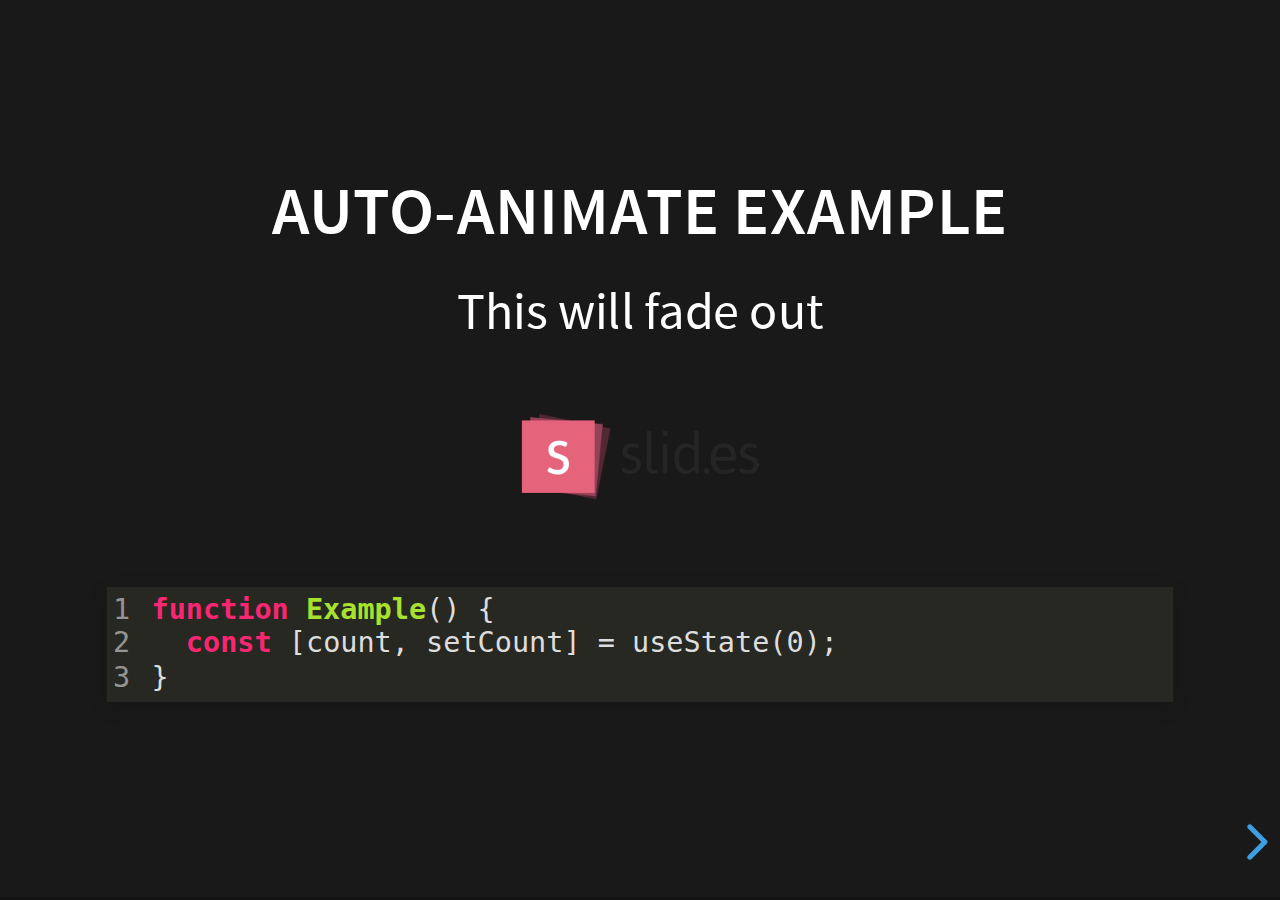
<file: presentation/examples/auto-animate.html>
<!doctype html>
<html lang="en">

	<head>
		<meta charset="utf-8">

		<title>reveal.js - Auto Animate</title>

		<meta name="viewport" content="width=device-width, initial-scale=1.0, maximum-scale=1.0, user-scalable=no">

		<link rel="stylesheet" href="../dist/reveal.css">
		<link rel="stylesheet" href="../dist/theme/black.css" id="theme">
		<link rel="stylesheet" href="../plugin/highlight/monokai.css">
	</head>

	<body>

		<div class="reveal">

			<div class="slides">
				<section data-auto-animate data-auto-animate-unmatched="fade">
					<h3>Auto-Animate Example</h3>
					<p>This will fade out</p>
					<img src="assets/image1.png" style="height: 100px;">
					<pre data-id="code"><code data-line-numbers class="hljs" data-trim>
						function Example() {
						  const [count, setCount] = useState(0);
						}
					</code></pre>
				</section>
				<section data-auto-animate data-auto-animate-unmatched="fade">
					<h3>Auto-Animate Example</h3>
					<p style="opacity: 0.2; margin-top: 100px;">This will fade out</p>
					<p>This element is unmatched</p>
					<img src="assets/image1.png" style="height: 150px;">
					<pre data-id="code"><code data-line-numbers class="hljs" data-trim>
						function Example() {
						  New line!
						  const [count, setCount] = useState(0);
						}
					</code></pre>
				</section>

				<section data-auto-animate>
					<p data-id="text-props" style="background: #555; line-height: 1em; letter-spacing: 0em;">Line Height & Letter Spacing</p>
				</section>
				<section data-auto-animate>
					<p data-id="text-props" style="background: #555; line-height: 3em; letter-spacing: 0.2em;">Line Height & Letter Spacing</p>
				</section>

				<section>
					<section data-auto-animate>
						<pre data-id="code"><code data-line-numbers class="hljs" data-trim>
							import React, { useState } from 'react';

							function Example() {
							  const [count, setCount] = useState(0);

							  return (
							    ...
							  );
							}
						</code></pre>
					</section>
					<section data-auto-animate>
						<pre data-id="code"><code data-line-numbers class="hljs" data-trim>
							function Example() {
							  const [count, setCount] = useState(0);

							  return (
							    &lt;div&gt;
							      &lt;p&gt;You clicked {count} times&lt;/p&gt;
							      &lt;button onClick={() =&gt; setCount(count + 1)}&gt;
							        Click me
							      &lt;/button&gt;
							    &lt;/div&gt;
							  );
							}
						</code></pre>
					</section>
					<section data-auto-animate>
						<pre data-id="code"><code data-line-numbers class="hljs" data-trim>
							function Example() {
							  // A comment!
							  const [count, setCount] = useState(0);

							  return (
							    &lt;div&gt;
							      &lt;p&gt;You clicked {count} times&lt;/p&gt;
							      &lt;button onClick={() =&gt; setCount(count + 1)}&gt;
							        Click me
							      &lt;/button&gt;
							    &lt;/div&gt;
							  );
							}
						</code></pre>
					</section>
				</section>

				<section>
					<section data-auto-animate>
						<h3>Swapping list items</h3>
						<ul>
							<li>One</li>
							<li>Two</li>
							<li>Three</li>
						</ul>
					</section>
					<section data-auto-animate>
						<h3>Swapping list items</h3>
						<ul>
							<li>Two</li>
							<li>One</li>
							<li>Three</li>
						</ul>
					</section>
					<section data-auto-animate>
						<h3>Swapping list items</h3>
						<ul>
							<li>Two</li>
							<li>Three</li>
							<li>One</li>
						</ul>
					</section>
				</section>

				<section data-auto-animate style="height: 600px">
					<h3 style="opacity: 0.3; font-size: 18px;">SLIDE 1</h3>
					<h2 data-id="title" style="margin-top: 260px;">Animate Anything</h2>
					<div data-id="1" style="background: white; position: absolute; top: 150px; left: 16%; width: 60px; height: 60px;"></div>
					<div data-id="2" style="background: white; position: absolute; top: 150px; left: 36%; width: 60px; height: 60px;"></div>
					<div data-id="3" style="background: white; position: absolute; top: 150px; left: 56%; width: 60px; height: 60px;"></div>
					<div data-id="4" style="background: white; position: absolute; top: 150px; left: 76%; width: 60px; height: 60px;"></div>
				</section>
				<section data-auto-animate style="height: 600px">
					<h3 style="opacity: 0.3; font-size: 18px;">SLIDE 2</h3>
					<h2 data-id="title" style="margin-top: 500px">With Auto Animate</h2>
					<div data-id="1" style="background: cyan; position: absolute; bottom: 190px; left: 16%; width: 60px; height: 60px;"></div>
					<div data-id="2" style="background: magenta; position: absolute; bottom: 190px; left: 36%; width: 60px; height: 160px;"></div>
					<div data-id="3" style="background: yellow; position: absolute; bottom: 190px; left: 56%; width: 60px; height: 260px;"></div>
					<div data-id="4" style="background: red; position: absolute; bottom: 190px; left: 76%; width: 60px; height: 360px;"></div>
				</section>
				<section data-auto-animate style="height: 600px">
					<h3 style="opacity: 0.3; font-size: 18px;">SLIDE 3</h3>
					<h2 data-id="title" style="margin-top: 500px; opacity: 0;">With Auto Animate</h2>
					<div data-id="1" style="background: cyan; position: absolute; top: 50%; left: 50%; width: 400px; height: 400px; margin: -200px 0 0 -200px; border-radius: 400px;"></div>
					<div data-id="2" style="background: magenta; position: absolute; top: 50%; left: 50%; width: 300px; height: 300px; margin: -150px 0 0 -150px; border-radius: 400px;"></div>
					<div data-id="3" style="background: yellow; position: absolute; top: 50%; left: 50%; width: 200px; height: 200px; margin: -100px 0 0 -100px; border-radius: 400px;"></div>
					<div data-id="4" style="background: red; position: absolute; top: 50%; left: 50%; width: 100px; height: 100px; margin: -50px 0 0 -50px; border-radius: 400px;"></div>
				</section>
				<section data-auto-animate style="height: 600px">
					<h3 style="opacity: 0.3; font-size: 18px;">SLIDE 3</h3>
					<h2 data-id="title" style="margin-top: 500px; opacity: 0;">With Auto Animate</h2>
					<div data-id="1" style="background: red; position: absolute; top: 250px; left: 16%; width: 60px; height: 60px;"></div>
					<div data-id="2" style="background: yellow; position: absolute; top: 250px; left: 36%; width: 60px; height: 60px;"></div>
					<div data-id="3" style="background: magenta; position: absolute; top: 250px; left: 56%; width: 60px; height: 60px;"></div>
					<div data-id="4" style="background: cyan; position: absolute; top: 250px; left: 76%; width: 60px; height: 60px;"></div>
				</section>

				<section data-auto-animate data-auto-animate-id="a">
					<h2>data-auto-animate-id="a"</h2>
					<h3>A1</h3>
				</section>
				<section data-auto-animate data-auto-animate-id="a">
					<h2>data-auto-animate-id="a"</h2>
					<h3>A1</h3>
					<h3>A2</h3>
				</section>
				<section data-auto-animate data-auto-animate-id="b">
					<h2>data-auto-animate-id="b"</h2>
					<h3>B1</h3>
				</section>
				<section data-auto-animate data-auto-animate-id="b">
					<h2>data-auto-animate-id="b"</h2>
					<h3>B1</h3>
					<h3>B2</h3>
				</section>

				<section>
					<section id="stacked-slide-1" data-auto-animate>
						<a href="#/stacked-slide-1">Slide 1</a><br>
						<a href="#/stacked-slide-2">Slide 2</a><br>
						<a href="#/stacked-slide-3">Slide 3</a><br>
						<a href="#/stacked-slide-4">Slide 4</a><br>
						<div data-id="anim" style="background: indigo; padding: 8px; width: 50px; height: 50px; position: absolute; left: 0px;">A</div>
					</section>
					<section id="stacked-slide-2" data-auto-animate>
						<a href="#/stacked-slide-1">Slide 1</a><br>
						<a href="#/stacked-slide-2">Slide 2</a><br>
						<a href="#/stacked-slide-3">Slide 3</a><br>
						<a href="#/stacked-slide-4">Slide 4</a><br>
						<div data-id="anim" style="background: indigo; padding: 8px; width: 50px; height: 50px; position: absolute; left: 25%;">A</div>
					</section>
					<section id="stacked-slide-3" data-auto-animate>
						<a href="#/stacked-slide-1">Slide 1</a><br>
						<a href="#/stacked-slide-2">Slide 2</a><br>
						<a href="#/stacked-slide-3">Slide 3</a><br>
						<a href="#/stacked-slide-4">Slide 4</a><br>
						<div data-id="anim" style="background: indigo; padding: 8px; width: 50px; height: 50px; position: absolute; left: 50%;">A</div>
					</section>
					<section id="stacked-slide-4" data-auto-animate>
						<a href="#/stacked-slide-1">Slide 1</a><br>
						<a href="#/stacked-slide-2">Slide 2</a><br>
						<a href="#/stacked-slide-3">Slide 3</a><br>
						<a href="#/stacked-slide-4">Slide 4</a><br>
						<div data-id="anim" style="background: indigo; padding: 8px; width: 50px; height: 50px; position: absolute; left: 75%;">A</div>
					</section>
				</section>

			</div>

		</div>

		<script src="../dist/reveal.js"></script>
		<script src="../plugin/highlight/highlight.js"></script>
		<script>
			Reveal.initialize({
				center: true,
				hash: true,
				plugins: [ RevealHighlight ]
			});
		</script>

	</body>
</html>
</file>
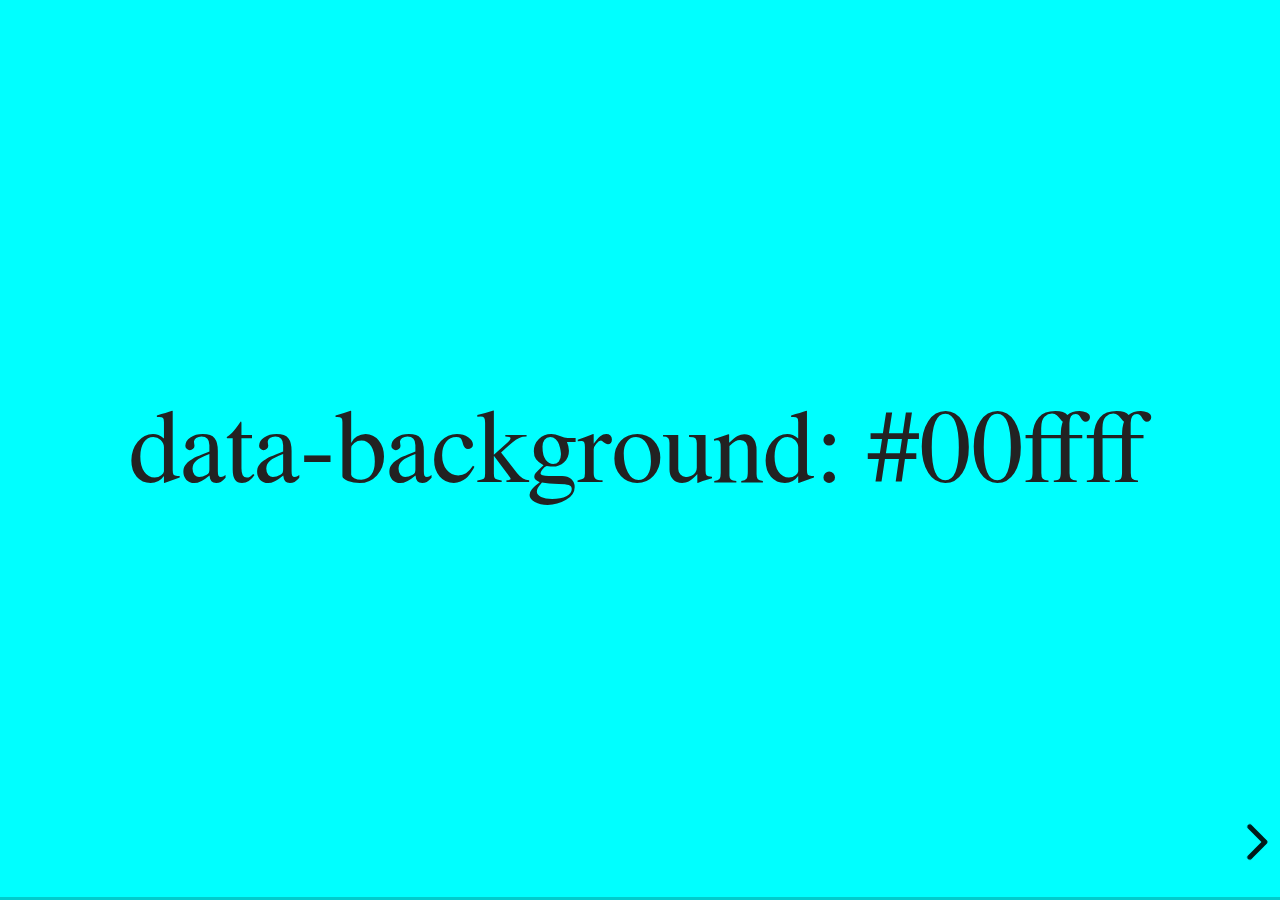
<file: presentation/examples/backgrounds.html>
<!doctype html>
<html lang="en">

	<head>
		<meta charset="utf-8">

		<title>reveal.js - Slide Backgrounds</title>

		<meta name="viewport" content="width=device-width, initial-scale=1.0, maximum-scale=1.0, user-scalable=no">

		<link rel="stylesheet" href="../dist/reveal.css">
		<link rel="stylesheet" href="../dist/theme/serif.css" id="theme">
		<style type="text/css" media="screen">
			.slides section.has-dark-background,
			.slides section.has-dark-background h2 {
				color: #fff;
			}
			.slides section.has-light-background,
			.slides section.has-light-background h2 {
				color: #222;
			}
		</style>
	</head>

	<body>

		<div class="reveal">

			<div class="slides">

				<section data-background="#00ffff">
					<h2>data-background: #00ffff</h2>
				</section>

				<section data-background="#bb00bb">
					<h2>data-background: #bb00bb</h2>
				</section>

				<section data-background-color="lightblue">
					<h2>data-background: lightblue</h2>
				</section>

				<section>
					<section data-background="#ff0000">
						<h2>data-background: #ff0000</h2>
					</section>
					<section data-background="rgba(0, 0, 0, 0.2)">
						<h2>data-background: rgba(0, 0, 0, 0.2)</h2>
					</section>
					<section data-background="salmon">
						<h2>data-background: salmon</h2>
					</section>
				</section>

				<section data-background="rgba(0, 100, 100, 0.2)">
					<section>
						<h2>Background applied to stack</h2>
					</section>
					<section>
						<h2>Background applied to stack</h2>
					</section>
					<section data-background="rgb(66, 66, 66)">
						<h2>Background applied to slide inside of stack</h2>
					</section>
				</section>

				<section data-background-transition="slide" data-background="assets/image1.png">
					<h2>Background image</h2>
				</section>

				<section>
					<section data-background-transition="slide" data-background="assets/image1.png">
						<h2>Background image</h2>
					</section>
					<section data-background-transition="slide" data-background="assets/image1.png">
						<h2>Background image</h2>
					</section>
				</section>

				<section data-background="assets/image2.png" data-background-size="100px" data-background-repeat="repeat" data-background-color="#111">
					<h2>Background image</h2>
					<pre>data-background-size="100px" data-background-repeat="repeat" data-background-color="#111"</pre>
				</section>

				<section data-background="#888888">
					<h2>Same background twice (1/2)</h2>
				</section>
				<section data-background="#888888">
					<h2>Same background twice (2/2)</h2>
				</section>

				<section data-background-video="https://static.slid.es/site/homepage/v1/homepage-video-editor.mp4,https://static.slid.es/site/homepage/v1/homepage-video-editor.webm">
					<h2>Video background</h2>
				</section>

				<section data-background-iframe="https://slides.com/news/make-better-presentations/embed?style=hidden&autoSlide=4000">
					<h2>Iframe background</h2>
				</section>

				<section>
					<section data-background="#417203">
						<h2>Same background twice vertical (1/2)</h2>
					</section>
					<section data-background="#417203">
						<h2>Same background twice vertical (2/2)</h2>
					</section>
				</section>

				<section data-background="#934f4d">
					<h2>Same background from horizontal to vertical (1/3)</h2>
				</section>
				<section>
					<section data-background="#934f4d">
						<h2>Same background from horizontal to vertical (2/3)</h2>
					</section>
					<section data-background="#934f4d">
						<h2>Same background from horizontal to vertical (3/3)</h2>
					</section>
				</section>

			</div>

		</div>

		<script src="../dist/reveal.js"></script>
		<script>

			// Full list of configuration options:
			// https://revealjs.revealjs.com/config/
			Reveal.initialize({
				center: true,

				transition: 'linear',
				// transitionSpeed: 'slow',
				// backgroundTransition: 'slide'
			});

		</script>

	</body>
</html>
</file>
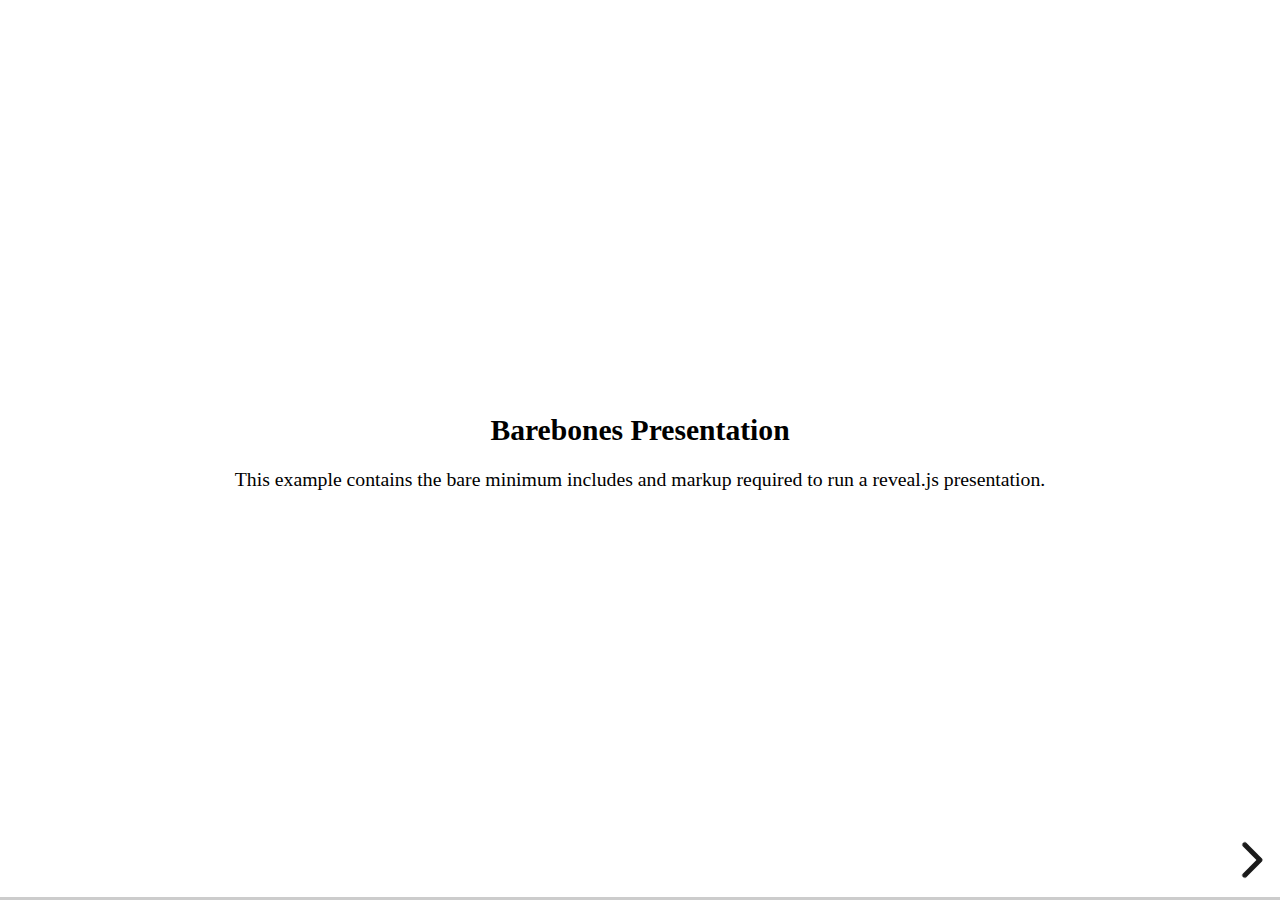
<file: presentation/examples/barebones.html>
<!doctype html>
<html lang="en">
	<head>
		<meta charset="utf-8">
		<title>reveal.js - Barebones</title>
		<link rel="stylesheet" href="../dist/reveal.css">
	</head>
	<body>

		<div class="reveal">
			<div class="slides">

				<section>
					<h2>Barebones Presentation</h2>
					<p>This example contains the bare minimum includes and markup required to run a reveal.js presentation.</p>
				</section>

				<section>
					<h2>No Theme</h2>
					<p>There's no theme included, so it will fall back on browser defaults.</p>
				</section>

			</div>
		</div>

		<script src="../dist/reveal.js"></script>
		<script>
			Reveal.initialize();
		</script>

	</body>
</html>
</file>
<file: styles.css>
#emailContentBox {
    border: solid 2px black;
    width: 80%;
    padding: 2px;
}
#sideBar {
    border: 2px solid black;
    float: left;
}


.span:hover{
    color: blue;
}
.wordSelected{
    background-color: lightblue;
}

.emailSubject{
    font-size: 22px;
    color: black;
}
.emailContent{
    font-size: 14px;
    color: black;
}
.emailSender{
    font-size: 14px;
    color: grey;
}

.correct{
    background-color: green;
}
.wrong{
    text-decoration: line-through;
    text-decoration-thickness: 2px;
    text-decoration-color: red;
}
.missed{
    background-color: lightcoral;
}

.questionSelectButton{
    border: solid 1px black;
    width: 80%;
    padding: 2px;
}
#levelSelectPanel{
    width: 100px; 
    overflow: hidden;
}
#playArea{
    border: solid 1px grey;
}

.questionSelectButton {/*grok AI made the next three styles*/
  /* Reset to browser default button appearance */
  appearance: button;
  -webkit-appearance: button;
  -moz-appearance: button;

  /* Inherit default font and color */
  font: inherit;
  color: inherit;

  /* Default button layout */
  display: inline-block;
  padding: 6px 12px;
  margin: 0;
  text-align: center;
  text-decoration: none;
  white-space: nowrap;
  vertical-align: middle;
  cursor: pointer;
  background-image: none;
  border: 1px solid;
  border-color: inherit;
  border-radius: 4px;
  user-select: none;

  /* Optional: match default focus outline */
  outline: none;
}
.selectedQuestion{
    border: solid 4px lightblue;
}
.completedQuestion{
    background-color: rgb(73, 214, 73);
}
</file>
<file: presentation/dist/reveal.css>
/**
 * reveal.js 5.2.0
 * https://revealjs.com
 * MIT licensed
 *
 * Copyright (C) 2011-2024 Hakim El Hattab, https://hakim.se
 */

.reveal .r-stretch,.reveal .stretch{max-width:none;max-height:none}.reveal pre.r-stretch code,.reveal pre.stretch code{height:100%;max-height:100%;box-sizing:border-box}.reveal .r-fit-text{display:inline-block;white-space:nowrap}.reveal .r-stack{display:grid;grid-template-rows:100%}.reveal .r-stack>*{grid-area:1/1;margin:auto}.reveal .r-hstack,.reveal .r-vstack{display:flex}.reveal .r-hstack img,.reveal .r-hstack video,.reveal .r-vstack img,.reveal .r-vstack video{min-width:0;min-height:0;object-fit:contain}.reveal .r-vstack{flex-direction:column;align-items:center;justify-content:center}.reveal .r-hstack{flex-direction:row;align-items:center;justify-content:center}.reveal .items-stretch{align-items:stretch}.reveal .items-start{align-items:flex-start}.reveal .items-center{align-items:center}.reveal .items-end{align-items:flex-end}.reveal .justify-between{justify-content:space-between}.reveal .justify-around{justify-content:space-around}.reveal .justify-start{justify-content:flex-start}.reveal .justify-center{justify-content:center}.reveal .justify-end{justify-content:flex-end}html.reveal-full-page{width:100%;height:100%;height:100vh;height:calc(var(--vh,1vh) * 100);height:100dvh;overflow:hidden}.reveal-viewport{height:100%;overflow:hidden;position:relative;line-height:1;margin:0;background-color:#fff;color:#000;--r-controls-spacing:12px;--r-overlay-header-height:40px;--r-overlay-margin:0px;--r-overlay-padding:6px;--r-overlay-gap:5px}@media screen and (max-width:1024px),(max-height:768px){.reveal-viewport{--r-overlay-header-height:26px}}.reveal-viewport:fullscreen{top:0!important;left:0!important;width:100%!important;height:100%!important;transform:none!important}.reveal .fragment{transition:all .2s ease}.reveal .fragment:not(.custom){opacity:0;visibility:hidden;will-change:opacity}.reveal .fragment.visible{opacity:1;visibility:inherit}.reveal .fragment.disabled{transition:none}.reveal .fragment.grow{opacity:1;visibility:inherit}.reveal .fragment.grow.visible{transform:scale(1.3)}.reveal .fragment.shrink{opacity:1;visibility:inherit}.reveal .fragment.shrink.visible{transform:scale(.7)}.reveal .fragment.zoom-in{transform:scale(.1)}.reveal .fragment.zoom-in.visible{transform:none}.reveal .fragment.fade-out{opacity:1;visibility:inherit}.reveal .fragment.fade-out.visible{opacity:0;visibility:hidden}.reveal .fragment.semi-fade-out{opacity:1;visibility:inherit}.reveal .fragment.semi-fade-out.visible{opacity:.5;visibility:inherit}.reveal .fragment.strike{opacity:1;visibility:inherit}.reveal .fragment.strike.visible{text-decoration:line-through}.reveal .fragment.fade-up{transform:translate(0,40px)}.reveal .fragment.fade-up.visible{transform:translate(0,0)}.reveal .fragment.fade-down{transform:translate(0,-40px)}.reveal .fragment.fade-down.visible{transform:translate(0,0)}.reveal .fragment.fade-right{transform:translate(-40px,0)}.reveal .fragment.fade-right.visible{transform:translate(0,0)}.reveal .fragment.fade-left{transform:translate(40px,0)}.reveal .fragment.fade-left.visible{transform:translate(0,0)}.reveal .fragment.current-visible,.reveal .fragment.fade-in-then-out{opacity:0;visibility:hidden}.reveal .fragment.current-visible.current-fragment,.reveal .fragment.fade-in-then-out.current-fragment{opacity:1;visibility:inherit}.reveal .fragment.fade-in-then-semi-out{opacity:0;visibility:hidden}.reveal .fragment.fade-in-then-semi-out.visible{opacity:.5;visibility:inherit}.reveal .fragment.fade-in-then-semi-out.current-fragment{opacity:1;visibility:inherit}.reveal .fragment.highlight-blue,.reveal .fragment.highlight-current-blue,.reveal .fragment.highlight-current-green,.reveal .fragment.highlight-current-red,.reveal .fragment.highlight-green,.reveal .fragment.highlight-red{opacity:1;visibility:inherit}.reveal .fragment.highlight-red.visible{color:#ff2c2d}.reveal .fragment.highlight-green.visible{color:#17ff2e}.reveal .fragment.highlight-blue.visible{color:#1b91ff}.reveal .fragment.highlight-current-red.current-fragment{color:#ff2c2d}.reveal .fragment.highlight-current-green.current-fragment{color:#17ff2e}.reveal .fragment.highlight-current-blue.current-fragment{color:#1b91ff}.reveal:after{content:"";font-style:italic}.reveal iframe{z-index:1}.reveal a{position:relative}@keyframes bounce-right{0%,10%,25%,40%,50%{transform:translateX(0)}20%{transform:translateX(10px)}30%{transform:translateX(-5px)}}@keyframes bounce-left{0%,10%,25%,40%,50%{transform:translateX(0)}20%{transform:translateX(-10px)}30%{transform:translateX(5px)}}@keyframes bounce-down{0%,10%,25%,40%,50%{transform:translateY(0)}20%{transform:translateY(10px)}30%{transform:translateY(-5px)}}.reveal .controls{display:none;position:absolute;top:auto;bottom:var(--r-controls-spacing);right:var(--r-controls-spacing);left:auto;z-index:11;color:#000;pointer-events:none;font-size:10px}.reveal .controls button{position:absolute;padding:0;background-color:transparent;border:0;outline:0;cursor:pointer;color:currentColor;transform:scale(.9999);transition:color .2s ease,opacity .2s ease,transform .2s ease;z-index:2;pointer-events:auto;font-size:inherit;visibility:hidden;opacity:0;-webkit-appearance:none;-webkit-tap-highlight-color:transparent}.reveal .controls .controls-arrow:after,.reveal .controls .controls-arrow:before{content:"";position:absolute;top:0;left:0;width:2.6em;height:.5em;border-radius:.25em;background-color:currentColor;transition:all .15s ease,background-color .8s ease;transform-origin:.2em 50%;will-change:transform}.reveal .controls .controls-arrow{position:relative;width:3.6em;height:3.6em}.reveal .controls .controls-arrow:before{transform:translateX(.5em) translateY(1.55em) rotate(45deg)}.reveal .controls .controls-arrow:after{transform:translateX(.5em) translateY(1.55em) rotate(-45deg)}.reveal .controls .controls-arrow:hover:before{transform:translateX(.5em) translateY(1.55em) rotate(40deg)}.reveal .controls .controls-arrow:hover:after{transform:translateX(.5em) translateY(1.55em) rotate(-40deg)}.reveal .controls .controls-arrow:active:before{transform:translateX(.5em) translateY(1.55em) rotate(36deg)}.reveal .controls .controls-arrow:active:after{transform:translateX(.5em) translateY(1.55em) rotate(-36deg)}.reveal .controls .navigate-left{right:6.4em;bottom:3.2em;transform:translateX(-10px)}.reveal .controls .navigate-left.highlight{animation:bounce-left 2s 50 both ease-out}.reveal .controls .navigate-right{right:0;bottom:3.2em;transform:translateX(10px)}.reveal .controls .navigate-right .controls-arrow{transform:rotate(180deg)}.reveal .controls .navigate-right.highlight{animation:bounce-right 2s 50 both ease-out}.reveal .controls .navigate-up{right:3.2em;bottom:6.4em;transform:translateY(-10px)}.reveal .controls .navigate-up .controls-arrow{transform:rotate(90deg)}.reveal .controls .navigate-down{right:3.2em;bottom:-1.4em;padding-bottom:1.4em;transform:translateY(10px)}.reveal .controls .navigate-down .controls-arrow{transform:rotate(-90deg)}.reveal .controls .navigate-down.highlight{animation:bounce-down 2s 50 both ease-out}.reveal .controls[data-controls-back-arrows=faded] .navigate-up.enabled{opacity:.3}.reveal .controls[data-controls-back-arrows=faded] .navigate-up.enabled:hover{opacity:1}.reveal .controls[data-controls-back-arrows=hidden] .navigate-up.enabled{opacity:0;visibility:hidden}.reveal .controls .enabled{visibility:visible;opacity:.9;cursor:pointer;transform:none}.reveal .controls .enabled.fragmented{opacity:.5}.reveal .controls .enabled.fragmented:hover,.reveal .controls .enabled:hover{opacity:1}.reveal:not(.rtl) .controls[data-controls-back-arrows=faded] .navigate-left.enabled{opacity:.3}.reveal:not(.rtl) .controls[data-controls-back-arrows=faded] .navigate-left.enabled:hover{opacity:1}.reveal:not(.rtl) .controls[data-controls-back-arrows=hidden] .navigate-left.enabled{opacity:0;visibility:hidden}.reveal.rtl .controls[data-controls-back-arrows=faded] .navigate-right.enabled{opacity:.3}.reveal.rtl .controls[data-controls-back-arrows=faded] .navigate-right.enabled:hover{opacity:1}.reveal.rtl .controls[data-controls-back-arrows=hidden] .navigate-right.enabled{opacity:0;visibility:hidden}.reveal[data-navigation-mode=linear].has-horizontal-slides .navigate-down,.reveal[data-navigation-mode=linear].has-horizontal-slides .navigate-up{display:none}.reveal:not(.has-vertical-slides) .controls .navigate-left,.reveal[data-navigation-mode=linear].has-horizontal-slides .navigate-left{bottom:1.4em;right:5.5em}.reveal:not(.has-vertical-slides) .controls .navigate-right,.reveal[data-navigation-mode=linear].has-horizontal-slides .navigate-right{bottom:1.4em;right:.5em}.reveal:not(.has-horizontal-slides) .controls .navigate-up{right:1.4em;bottom:5em}.reveal:not(.has-horizontal-slides) .controls .navigate-down{right:1.4em;bottom:.5em}.reveal.has-dark-background .controls{color:#fff}.reveal.has-light-background .controls{color:#000}.reveal.no-hover .controls .controls-arrow:active:before,.reveal.no-hover .controls .controls-arrow:hover:before{transform:translateX(.5em) translateY(1.55em) rotate(45deg)}.reveal.no-hover .controls .controls-arrow:active:after,.reveal.no-hover .controls .controls-arrow:hover:after{transform:translateX(.5em) translateY(1.55em) rotate(-45deg)}@media screen and (min-width:500px){.reveal-viewport{--r-controls-spacing:0.8em}.reveal .controls[data-controls-layout=edges]{top:0;right:0;bottom:0;left:0}.reveal .controls[data-controls-layout=edges] .navigate-down,.reveal .controls[data-controls-layout=edges] .navigate-left,.reveal .controls[data-controls-layout=edges] .navigate-right,.reveal .controls[data-controls-layout=edges] .navigate-up{bottom:auto;right:auto}.reveal .controls[data-controls-layout=edges] .navigate-left{top:50%;left:var(--r-controls-spacing);margin-top:-1.8em}.reveal .controls[data-controls-layout=edges] .navigate-right{top:50%;right:var(--r-controls-spacing);margin-top:-1.8em}.reveal .controls[data-controls-layout=edges] .navigate-up{top:var(--r-controls-spacing);left:50%;margin-left:-1.8em}.reveal .controls[data-controls-layout=edges] .navigate-down{bottom:calc(var(--r-controls-spacing) - 1.4em + .3em);left:50%;margin-left:-1.8em}}.reveal .progress{position:absolute;display:none;height:3px;width:100%;bottom:0;left:0;z-index:10;background-color:rgba(0,0,0,.2);color:#fff}.reveal .progress:after{content:"";display:block;position:absolute;height:10px;width:100%;top:-10px}.reveal .progress span{display:block;height:100%;width:100%;background-color:currentColor;transition:transform .8s cubic-bezier(.26,.86,.44,.985);transform-origin:0 0;transform:scaleX(0)}.reveal .slide-number{position:absolute;display:block;right:8px;bottom:8px;z-index:31;font-family:Helvetica,sans-serif;font-size:12px;line-height:1;color:#fff;background-color:rgba(0,0,0,.4);padding:5px}.reveal .slide-number a{color:currentColor}.reveal .slide-number-delimiter{margin:0 3px}.reveal{position:relative;width:100%;height:100%;overflow:hidden;touch-action:pinch-zoom}.reveal.embedded{touch-action:pan-y}.reveal.embedded.is-vertical-slide{touch-action:none}.reveal .slides{position:absolute;width:100%;height:100%;top:0;right:0;bottom:0;left:0;margin:auto;pointer-events:none;overflow:visible;z-index:1;text-align:center;perspective:600px;perspective-origin:50% 40%}.reveal .slides>section{perspective:600px}.reveal .slides>section,.reveal .slides>section>section{display:none;position:absolute;width:100%;pointer-events:auto;z-index:10;transform-style:flat;transition:transform-origin .8s cubic-bezier(.26,.86,.44,.985),transform .8s cubic-bezier(.26,.86,.44,.985),visibility .8s cubic-bezier(.26,.86,.44,.985),opacity .8s cubic-bezier(.26,.86,.44,.985)}.reveal[data-transition-speed=fast] .slides section{transition-duration:.4s}.reveal[data-transition-speed=slow] .slides section{transition-duration:1.2s}.reveal .slides section[data-transition-speed=fast]{transition-duration:.4s}.reveal .slides section[data-transition-speed=slow]{transition-duration:1.2s}.reveal .slides>section.stack{padding-top:0;padding-bottom:0;pointer-events:none;height:100%}.reveal .slides>section.present,.reveal .slides>section>section.present{display:block;z-index:11;opacity:1}.reveal .slides>section:empty,.reveal .slides>section>section:empty,.reveal .slides>section>section[data-background-interactive],.reveal .slides>section[data-background-interactive]{pointer-events:none}.reveal.center,.reveal.center .slides,.reveal.center .slides section{min-height:0!important}.reveal .slides>section:not(.present),.reveal .slides>section>section:not(.present){pointer-events:none}.reveal.overview .slides>section,.reveal.overview .slides>section>section{pointer-events:auto}.reveal .slides>section.future,.reveal .slides>section.future>section,.reveal .slides>section.past,.reveal .slides>section.past>section,.reveal .slides>section>section.future,.reveal .slides>section>section.past{opacity:0}.reveal .slides>section[data-transition=slide].past,.reveal .slides>section[data-transition~=slide-out].past,.reveal.slide .slides>section:not([data-transition]).past{transform:translate(-150%,0)}.reveal .slides>section[data-transition=slide].future,.reveal .slides>section[data-transition~=slide-in].future,.reveal.slide .slides>section:not([data-transition]).future{transform:translate(150%,0)}.reveal .slides>section>section[data-transition=slide].past,.reveal .slides>section>section[data-transition~=slide-out].past,.reveal.slide .slides>section>section:not([data-transition]).past{transform:translate(0,-150%)}.reveal .slides>section>section[data-transition=slide].future,.reveal .slides>section>section[data-transition~=slide-in].future,.reveal.slide .slides>section>section:not([data-transition]).future{transform:translate(0,150%)}.reveal .slides>section[data-transition=linear].past,.reveal .slides>section[data-transition~=linear-out].past,.reveal.linear .slides>section:not([data-transition]).past{transform:translate(-150%,0)}.reveal .slides>section[data-transition=linear].future,.reveal .slides>section[data-transition~=linear-in].future,.reveal.linear .slides>section:not([data-transition]).future{transform:translate(150%,0)}.reveal .slides>section>section[data-transition=linear].past,.reveal .slides>section>section[data-transition~=linear-out].past,.reveal.linear .slides>section>section:not([data-transition]).past{transform:translate(0,-150%)}.reveal .slides>section>section[data-transition=linear].future,.reveal .slides>section>section[data-transition~=linear-in].future,.reveal.linear .slides>section>section:not([data-transition]).future{transform:translate(0,150%)}.reveal .slides section[data-transition=default].stack,.reveal.default .slides section.stack{transform-style:preserve-3d}.reveal .slides>section[data-transition=default].past,.reveal .slides>section[data-transition~=default-out].past,.reveal.default .slides>section:not([data-transition]).past{transform:translate3d(-100%,0,0) rotateY(-90deg) translate3d(-100%,0,0)}.reveal .slides>section[data-transition=default].future,.reveal .slides>section[data-transition~=default-in].future,.reveal.default .slides>section:not([data-transition]).future{transform:translate3d(100%,0,0) rotateY(90deg) translate3d(100%,0,0)}.reveal .slides>section>section[data-transition=default].past,.reveal .slides>section>section[data-transition~=default-out].past,.reveal.default .slides>section>section:not([data-transition]).past{transform:translate3d(0,-300px,0) rotateX(70deg) translate3d(0,-300px,0)}.reveal .slides>section>section[data-transition=default].future,.reveal .slides>section>section[data-transition~=default-in].future,.reveal.default .slides>section>section:not([data-transition]).future{transform:translate3d(0,300px,0) rotateX(-70deg) translate3d(0,300px,0)}.reveal .slides section[data-transition=convex].stack,.reveal.convex .slides section.stack{transform-style:preserve-3d}.reveal .slides>section[data-transition=convex].past,.reveal .slides>section[data-transition~=convex-out].past,.reveal.convex .slides>section:not([data-transition]).past{transform:translate3d(-100%,0,0) rotateY(-90deg) translate3d(-100%,0,0)}.reveal .slides>section[data-transition=convex].future,.reveal .slides>section[data-transition~=convex-in].future,.reveal.convex .slides>section:not([data-transition]).future{transform:translate3d(100%,0,0) rotateY(90deg) translate3d(100%,0,0)}.reveal .slides>section>section[data-transition=convex].past,.reveal .slides>section>section[data-transition~=convex-out].past,.reveal.convex .slides>section>section:not([data-transition]).past{transform:translate3d(0,-300px,0) rotateX(70deg) translate3d(0,-300px,0)}.reveal .slides>section>section[data-transition=convex].future,.reveal .slides>section>section[data-transition~=convex-in].future,.reveal.convex .slides>section>section:not([data-transition]).future{transform:translate3d(0,300px,0) rotateX(-70deg) translate3d(0,300px,0)}.reveal .slides section[data-transition=concave].stack,.reveal.concave .slides section.stack{transform-style:preserve-3d}.reveal .slides>section[data-transition=concave].past,.reveal .slides>section[data-transition~=concave-out].past,.reveal.concave .slides>section:not([data-transition]).past{transform:translate3d(-100%,0,0) rotateY(90deg) translate3d(-100%,0,0)}.reveal .slides>section[data-transition=concave].future,.reveal .slides>section[data-transition~=concave-in].future,.reveal.concave .slides>section:not([data-transition]).future{transform:translate3d(100%,0,0) rotateY(-90deg) translate3d(100%,0,0)}.reveal .slides>section>section[data-transition=concave].past,.reveal .slides>section>section[data-transition~=concave-out].past,.reveal.concave .slides>section>section:not([data-transition]).past{transform:translate3d(0,-80%,0) rotateX(-70deg) translate3d(0,-80%,0)}.reveal .slides>section>section[data-transition=concave].future,.reveal .slides>section>section[data-transition~=concave-in].future,.reveal.concave .slides>section>section:not([data-transition]).future{transform:translate3d(0,80%,0) rotateX(70deg) translate3d(0,80%,0)}.reveal .slides section[data-transition=zoom],.reveal.zoom .slides section:not([data-transition]){transition-timing-function:ease}.reveal .slides>section[data-transition=zoom].past,.reveal .slides>section[data-transition~=zoom-out].past,.reveal.zoom .slides>section:not([data-transition]).past{visibility:hidden;transform:scale(16)}.reveal .slides>section[data-transition=zoom].future,.reveal .slides>section[data-transition~=zoom-in].future,.reveal.zoom .slides>section:not([data-transition]).future{visibility:hidden;transform:scale(.2)}.reveal .slides>section>section[data-transition=zoom].past,.reveal .slides>section>section[data-transition~=zoom-out].past,.reveal.zoom .slides>section>section:not([data-transition]).past{transform:scale(16)}.reveal .slides>section>section[data-transition=zoom].future,.reveal .slides>section>section[data-transition~=zoom-in].future,.reveal.zoom .slides>section>section:not([data-transition]).future{transform:scale(.2)}.reveal.cube .slides{perspective:1300px}.reveal.cube .slides section{padding:30px;min-height:700px;backface-visibility:hidden;box-sizing:border-box;transform-style:preserve-3d}.reveal.center.cube .slides section{min-height:0}.reveal.cube .slides section:not(.stack):before{content:"";position:absolute;display:block;width:100%;height:100%;left:0;top:0;background:rgba(0,0,0,.1);border-radius:4px;transform:translateZ(-20px)}.reveal.cube .slides section:not(.stack):after{content:"";position:absolute;display:block;width:90%;height:30px;left:5%;bottom:0;background:0 0;z-index:1;border-radius:4px;box-shadow:0 95px 25px rgba(0,0,0,.2);transform:translateZ(-90px) rotateX(65deg)}.reveal.cube .slides>section.stack{padding:0;background:0 0}.reveal.cube .slides>section.past{transform-origin:100% 0;transform:translate3d(-100%,0,0) rotateY(-90deg)}.reveal.cube .slides>section.future{transform-origin:0 0;transform:translate3d(100%,0,0) rotateY(90deg)}.reveal.cube .slides>section>section.past{transform-origin:0 100%;transform:translate3d(0,-100%,0) rotateX(90deg)}.reveal.cube .slides>section>section.future{transform-origin:0 0;transform:translate3d(0,100%,0) rotateX(-90deg)}.reveal.page .slides{perspective-origin:0 50%;perspective:3000px}.reveal.page .slides section{padding:30px;min-height:700px;box-sizing:border-box;transform-style:preserve-3d}.reveal.page .slides section.past{z-index:12}.reveal.page .slides section:not(.stack):before{content:"";position:absolute;display:block;width:100%;height:100%;left:0;top:0;background:rgba(0,0,0,.1);transform:translateZ(-20px)}.reveal.page .slides section:not(.stack):after{content:"";position:absolute;display:block;width:90%;height:30px;left:5%;bottom:0;background:0 0;z-index:1;border-radius:4px;box-shadow:0 95px 25px rgba(0,0,0,.2);transform:translateZ(-90px) rotateX(65deg)}.reveal.page .slides>section.stack{padding:0;background:0 0}.reveal.page .slides>section.past{transform-origin:0 0;transform:translate3d(-40%,0,0) rotateY(-80deg)}.reveal.page .slides>section.future{transform-origin:100% 0;transform:translate3d(0,0,0)}.reveal.page .slides>section>section.past{transform-origin:0 0;transform:translate3d(0,-40%,0) rotateX(80deg)}.reveal.page .slides>section>section.future{transform-origin:0 100%;transform:translate3d(0,0,0)}.reveal .slides section[data-transition=fade],.reveal.fade .slides section:not([data-transition]),.reveal.fade .slides>section>section:not([data-transition]){transform:none;transition:opacity .5s}.reveal.fade.overview .slides section,.reveal.fade.overview .slides>section>section{transition:none}.reveal .slides section[data-transition=none],.reveal.none .slides section:not([data-transition]){transform:none;transition:none}.reveal .pause-overlay{position:absolute;top:0;left:0;width:100%;height:100%;background:#000;visibility:hidden;opacity:0;z-index:100;transition:all 1s ease}.reveal .pause-overlay .resume-button{position:absolute;bottom:20px;right:20px;color:#ccc;border-radius:2px;padding:6px 14px;border:2px solid #ccc;font-size:16px;background:0 0;cursor:pointer}.reveal .pause-overlay .resume-button:hover{color:#fff;border-color:#fff}.reveal.paused .pause-overlay{visibility:visible;opacity:1}.reveal .no-transition,.reveal .no-transition *,.reveal .slides.disable-slide-transitions section{transition:none!important}.reveal .slides.disable-slide-transitions section{transform:none!important}.reveal .backgrounds{position:absolute;width:100%;height:100%;top:0;left:0;perspective:600px}.reveal .slide-background{display:none;position:absolute;width:100%;height:100%;opacity:0;visibility:hidden;overflow:hidden;background-color:rgba(0,0,0,0);transition:all .8s cubic-bezier(.26,.86,.44,.985)}.reveal .slide-background-content{position:absolute;width:100%;height:100%;background-position:50% 50%;background-repeat:no-repeat;background-size:cover}.reveal .slide-background.stack{display:block}.reveal .slide-background.present{opacity:1;visibility:visible;z-index:2}.print-pdf .reveal .slide-background{opacity:1!important;visibility:visible!important}.reveal .slide-background video{position:absolute;width:100%;height:100%;max-width:none;max-height:none;top:0;left:0;object-fit:cover}.reveal .slide-background[data-background-size=contain] video{object-fit:contain}.reveal>.backgrounds .slide-background[data-background-transition=none],.reveal[data-background-transition=none]>.backgrounds .slide-background:not([data-background-transition]){transition:none}.reveal>.backgrounds .slide-background[data-background-transition=slide],.reveal[data-background-transition=slide]>.backgrounds .slide-background:not([data-background-transition]){opacity:1}.reveal>.backgrounds .slide-background.past[data-background-transition=slide],.reveal[data-background-transition=slide]>.backgrounds .slide-background.past:not([data-background-transition]){transform:translate(-100%,0)}.reveal>.backgrounds .slide-background.future[data-background-transition=slide],.reveal[data-background-transition=slide]>.backgrounds .slide-background.future:not([data-background-transition]){transform:translate(100%,0)}.reveal>.backgrounds .slide-background>.slide-background.past[data-background-transition=slide],.reveal[data-background-transition=slide]>.backgrounds .slide-background>.slide-background.past:not([data-background-transition]){transform:translate(0,-100%)}.reveal>.backgrounds .slide-background>.slide-background.future[data-background-transition=slide],.reveal[data-background-transition=slide]>.backgrounds .slide-background>.slide-background.future:not([data-background-transition]){transform:translate(0,100%)}.reveal>.backgrounds .slide-background.past[data-background-transition=convex],.reveal[data-background-transition=convex]>.backgrounds .slide-background.past:not([data-background-transition]){opacity:0;transform:translate3d(-100%,0,0) rotateY(-90deg) translate3d(-100%,0,0)}.reveal>.backgrounds .slide-background.future[data-background-transition=convex],.reveal[data-background-transition=convex]>.backgrounds .slide-background.future:not([data-background-transition]){opacity:0;transform:translate3d(100%,0,0) rotateY(90deg) translate3d(100%,0,0)}.reveal>.backgrounds .slide-background>.slide-background.past[data-background-transition=convex],.reveal[data-background-transition=convex]>.backgrounds .slide-background>.slide-background.past:not([data-background-transition]){opacity:0;transform:translate3d(0,-100%,0) rotateX(90deg) translate3d(0,-100%,0)}.reveal>.backgrounds .slide-background>.slide-background.future[data-background-transition=convex],.reveal[data-background-transition=convex]>.backgrounds .slide-background>.slide-background.future:not([data-background-transition]){opacity:0;transform:translate3d(0,100%,0) rotateX(-90deg) translate3d(0,100%,0)}.reveal>.backgrounds .slide-background.past[data-background-transition=concave],.reveal[data-background-transition=concave]>.backgrounds .slide-background.past:not([data-background-transition]){opacity:0;transform:translate3d(-100%,0,0) rotateY(90deg) translate3d(-100%,0,0)}.reveal>.backgrounds .slide-background.future[data-background-transition=concave],.reveal[data-background-transition=concave]>.backgrounds .slide-background.future:not([data-background-transition]){opacity:0;transform:translate3d(100%,0,0) rotateY(-90deg) translate3d(100%,0,0)}.reveal>.backgrounds .slide-background>.slide-background.past[data-background-transition=concave],.reveal[data-background-transition=concave]>.backgrounds .slide-background>.slide-background.past:not([data-background-transition]){opacity:0;transform:translate3d(0,-100%,0) rotateX(-90deg) translate3d(0,-100%,0)}.reveal>.backgrounds .slide-background>.slide-background.future[data-background-transition=concave],.reveal[data-background-transition=concave]>.backgrounds .slide-background>.slide-background.future:not([data-background-transition]){opacity:0;transform:translate3d(0,100%,0) rotateX(90deg) translate3d(0,100%,0)}.reveal>.backgrounds .slide-background[data-background-transition=zoom],.reveal[data-background-transition=zoom]>.backgrounds .slide-background:not([data-background-transition]){transition-timing-function:ease}.reveal>.backgrounds .slide-background.past[data-background-transition=zoom],.reveal[data-background-transition=zoom]>.backgrounds .slide-background.past:not([data-background-transition]){opacity:0;visibility:hidden;transform:scale(16)}.reveal>.backgrounds .slide-background.future[data-background-transition=zoom],.reveal[data-background-transition=zoom]>.backgrounds .slide-background.future:not([data-background-transition]){opacity:0;visibility:hidden;transform:scale(.2)}.reveal>.backgrounds .slide-background>.slide-background.past[data-background-transition=zoom],.reveal[data-background-transition=zoom]>.backgrounds .slide-background>.slide-background.past:not([data-background-transition]){opacity:0;visibility:hidden;transform:scale(16)}.reveal>.backgrounds .slide-background>.slide-background.future[data-background-transition=zoom],.reveal[data-background-transition=zoom]>.backgrounds .slide-background>.slide-background.future:not([data-background-transition]){opacity:0;visibility:hidden;transform:scale(.2)}.reveal[data-transition-speed=fast]>.backgrounds .slide-background{transition-duration:.4s}.reveal[data-transition-speed=slow]>.backgrounds .slide-background{transition-duration:1.2s}.reveal [data-auto-animate-target^=unmatched]{will-change:opacity}.reveal section[data-auto-animate]:not(.stack):not([data-auto-animate=running]) [data-auto-animate-target^=unmatched]{opacity:0}.reveal.overview{perspective-origin:50% 50%;perspective:700px}.reveal.overview .slides section{height:100%;top:0!important;opacity:1!important;overflow:hidden;visibility:visible!important;cursor:pointer;box-sizing:border-box}.reveal.overview .slides section.present,.reveal.overview .slides section:hover{outline:10px solid rgba(150,150,150,.4);outline-offset:10px}.reveal.overview .slides section .fragment{opacity:1;transition:none}.reveal.overview .slides section:after,.reveal.overview .slides section:before{display:none!important}.reveal.overview .slides>section.stack{padding:0;top:0!important;background:0 0;outline:0;overflow:visible}.reveal.overview .backgrounds{perspective:inherit}.reveal.overview .backgrounds .slide-background{opacity:1;visibility:visible;outline:10px solid rgba(150,150,150,.1);outline-offset:10px}.reveal.overview .backgrounds .slide-background.stack{overflow:visible}.reveal.overview .slides section,.reveal.overview-deactivating .slides section{transition:none}.reveal.overview .backgrounds .slide-background,.reveal.overview-deactivating .backgrounds .slide-background{transition:none}.reveal.rtl .slides,.reveal.rtl .slides h1,.reveal.rtl .slides h2,.reveal.rtl .slides h3,.reveal.rtl .slides h4,.reveal.rtl .slides h5,.reveal.rtl .slides h6{direction:rtl;font-family:sans-serif}.reveal.rtl code,.reveal.rtl pre{direction:ltr}.reveal.rtl ol,.reveal.rtl ul{text-align:right}.reveal.rtl .progress span{transform-origin:100% 0}.reveal.has-parallax-background .backgrounds{transition:all .8s ease}.reveal.has-parallax-background[data-transition-speed=fast] .backgrounds{transition-duration:.4s}.reveal.has-parallax-background[data-transition-speed=slow] .backgrounds{transition-duration:1.2s}@keyframes fade-in{from{opacity:0}to{opacity:1}}@keyframes scale-up{from{transform:scale(.95)}to{transform:scale(1)}}.reveal [data-preview-image],.reveal [data-preview-link]:not(a):not([data-preview-link=false]),.reveal [data-preview-video]{cursor:zoom-in}.r-overlay{position:absolute;top:var(--r-overlay-margin);right:var(--r-overlay-margin);bottom:var(--r-overlay-margin);left:var(--r-overlay-margin);border-radius:min(var(--r-overlay-margin),6px);z-index:99;background:rgba(0,0,0,.95);-webkit-backdrop-filter:blur(10px);backdrop-filter:blur(10px);transition:all .3s ease;color:#fff;animation:fade-in .3s ease;font-family:ui-sans-serif,system-ui,-apple-system,Helvetica,sans-serif}.r-overlay-viewport{position:absolute;top:var(--r-overlay-padding);right:var(--r-overlay-padding);bottom:var(--r-overlay-padding);left:var(--r-overlay-padding);gap:var(--r-overlay-gap);display:flex;flex-direction:column}.r-overlay-header{display:flex;z-index:2;box-sizing:border-box;align-items:center;justify-content:flex-end;height:var(--r-overlay-header-height);gap:6px}.r-overlay-header .r-overlay-button{all:unset;display:flex;align-items:center;justify-content:center;min-width:var(--r-overlay-header-height);min-height:var(--r-overlay-header-height);padding:0 calc(var(--r-overlay-header-height)/ 4);opacity:1;border-radius:6px;font-size:18px;gap:8px;cursor:pointer;box-sizing:border-box}.r-overlay-header .r-overlay-button:hover{opacity:1;background-color:rgba(255,255,255,.15)}.r-overlay-header .icon{display:inline-block;width:20px;height:20px;background-position:50% 50%;background-size:100%;background-repeat:no-repeat}.r-overlay-close .icon{background-image:url([data-uri])}.r-overlay-external .icon{background-image:url([data-uri])}.r-overlay-content{position:relative;display:grid;place-items:center;border-radius:6px;overflow:hidden;flex-grow:1;background-color:rgba(20,20,20,.8);animation:scale-up .5s cubic-bezier(.26,.86,.44,.985)}.r-overlay-spinner{position:absolute;display:block;top:50%;left:50%;width:32px;height:32px;margin:-16px 0 0 -16px;z-index:10;background-image:url([data-uri]%2F%2F%2F6%2Bvr8nJybW1tcDAwOjo6Nvb26ioqKOjo7Ozs%2FLy8vz8%2FAAAAAAAAAAAACH%2FC05FVFNDQVBFMi4wAwEAAAAh%2FhpDcmVhdGVkIHdpdGggYWpheGxvYWQuaW5mbwAh%[base64]%2FV%2FnmOM82XiHRLYKhKP1oZmADdEAAAh%2BQQJCgAAACwAAAAAIAAgAAAE6hDISWlZpOrNp1lGNRSdRpDUolIGw5RUYhhHukqFu8DsrEyqnWThGvAmhVlteBvojpTDDBUEIFwMFBRAmBkSgOrBFZogCASwBDEY%2FCZSg7GSE0gSCjQBMVG023xWBhklAnoEdhQEfyNqMIcKjhRsjEdnezB%2BA4k8gTwJhFuiW4dokXiloUepBAp5qaKpp6%2BHo7aWW54wl7obvEe0kRuoplCGepwSx2jJvqHEmGt6whJpGpfJCHmOoNHKaHx61WiSR92E4lbFoq%2BB6QDtuetcaBPnW6%2BO7wDHpIiK9SaVK5GgV543tzjgGcghAgAh%[base64]%2B%2BG%2Bw48edZPK%2BM6hLJpQg484enXIdQFSS1u6UhksENEQAAIfkECQoAAAAsAAAAACAAIAAABOcQyEmpGKLqzWcZRVUQnZYg1aBSh2GUVEIQ2aQOE%2BG%2BcD4ntpWkZQj1JIiZIogDFFyHI0UxQwFugMSOFIPJftfVAEoZLBbcLEFhlQiqGp1Vd140AUklUN3eCA51C1EWMzMCezCBBmkxVIVHBWd3HHl9JQOIJSdSnJ0TDKChCwUJjoWMPaGqDKannasMo6WnM562R5YluZRwur0wpgqZE7NKUm%2BFNRPIhjBJxKZteWuIBMN4zRMIVIhffcgojwCF117i4nlLnY5ztRLsnOk%2BaV%2BoJY7V7m76PdkS4trKcdg0Zc0tTcKkRAAAIfkECQoAAAAsAAAAACAAIAAABO4QyEkpKqjqzScpRaVkXZWQEximw1BSCUEIlDohrft6cpKCk5xid5MNJTaAIkekKGQkWyKHkvhKsR7ARmitkAYDYRIbUQRQjWBwJRzChi9CRlBcY1UN4g0%[base64]%[base64]%2BE71SRQeyqUToLA7VxF0JDyIQh%2FMVVPMt1ECZlfcjZJ9mIKoaTl1MRIl5o4CUKXOwmyrCInCKqcWtvadL2SYhyASyNDJ0uIiRMDjI0Fd30%2FiI2UA5GSS5UDj2l6NoqgOgN4gksEBgYFf0FDqKgHnyZ9OX8HrgYHdHpcHQULXAS2qKpENRg7eAMLC7kTBaixUYFkKAzWAAnLC7FLVxLWDBLKCwaKTULgEwbLA4hJtOkSBNqITT3xEgfLpBtzE%2FjiuL04RGEBgwWhShRgQExHBAAh%2BQQJCgAAACwAAAAAIAAgAAAE7xDISWlSqerNpyJKhWRdlSAVoVLCWk6JKlAqAavhO9UkUHsqlE6CwO1cRdCQ8iEIfzFVTzLdRAmZX3I2SfZiCqGk5dTESJeaOAlClzsJsqwiJwiqnFrb2nS9kmIcgEsjQydLiIlHehhpejaIjzh9eomSjZR%[base64]%2BE71SRQeyqUToLA7VxF0JDyIQh%[base64]%2BE71SRQeyqUToLA7VxF0JDyIQh%2FMVVPMt1ECZlfcjZJ9mIKoaTl1MRIl5o4CUKXOwmyrCInCKqcWtvadL2SYhyASyNDJ0uIiUd6GAULDJCRiXo1CpGXDJOUjY%2BYip9DhToJA4RBLwMLCwVDfRgbBAaqqoZ1XBMHswsHtxtFaH1iqaoGNgAIxRpbFAgfPQSqpbgGBqUD1wBXeCYp1AYZ19JJOYgH1KwA4UBvQwXUBxPqVD9L3sbp2BNk2xvvFPJd%2BMFCN6HAAIKgNggY0KtEBAAh%[base64]%2BvsYMDAzZQPC9VCNkDWUhGkuE5PxJNwiUK4UfLzOlD4WvzAHaoG9nxPi5d%2BjYUqfAhhykOFwJWiAAAIfkECQoAAAAsAAAAACAAIAAABPAQyElpUqnqzaciSoVkXVUMFaFSwlpOCcMYlErAavhOMnNLNo8KsZsMZItJEIDIFSkLGQoQTNhIsFehRww2CQLKF0tYGKYSg%2BygsZIuNqJksKgbfgIGepNo2cIUB3V1B3IvNiBYNQaDSTtfhhx0CwVPI0UJe0%2Bbm4g5VgcGoqOcnjmjqDSdnhgEoamcsZuXO1aWQy8KAwOAuTYYGwi7w5h%2BKr0SJ8MFihpNbx%2B4Erq7BYBuzsdiH1jCAzoSfl0rVirNbRXlBBlLX%2BBP0XJLAPGzTkAuAOqb0WT5AH7OcdCm5B8TgRwSRKIHQtaLCwg1RAAAOwAAAAAAAAAAAA%3D%3D);visibility:hidden;opacity:0}.r-overlay-preview .r-overlay-content iframe{width:100%;height:100%;max-width:100%;max-height:100%;border:0;opacity:0;visibility:hidden;transition:all .3s ease}.r-overlay-preview[data-state=loaded] iframe{opacity:1;visibility:visible}.r-overlay-preview .r-overlay-content img,.r-overlay-preview .r-overlay-content video{position:absolute;max-width:100%;max-height:100%;width:100%;height:100%;margin:0;object-fit:scale-down}.r-overlay-preview[data-preview-fit=none] img,.r-overlay-preview[data-preview-fit=none] video{object-fit:none}.r-overlay-preview[data-preview-fit=scale-down] img,.r-overlay-preview[data-preview-fit=scale-down] video{object-fit:scale-down}.r-overlay-preview[data-preview-fit=contain] img,.r-overlay-preview[data-preview-fit=contain] video{object-fit:contain}.r-overlay-preview[data-preview-fit=cover] img,.r-overlay-preview[data-preview-fit=cover] video{object-fit:cover}.r-overlay-preview[data-state=loaded] .r-overlay-content-inner{position:absolute;z-index:-1;left:0;top:45%;width:100%;text-align:center;letter-spacing:normal}.r-overlay-preview .r-overlay-error{font-size:18px;color:orange}.r-overlay-preview .x-frame-error{opacity:0;transition:opacity .3s ease .3s}.r-overlay-preview[data-state=loaded] .x-frame-error{opacity:1}.r-overlay-preview[data-state=loading] .r-overlay-spinner{opacity:.6;visibility:visible}.r-overlay-help .r-overlay-content{overflow:auto}.r-overlay-help-content{max-width:560px;padding:20px 0;margin:auto;text-align:center;letter-spacing:normal}.r-overlay-help-content .title{font-size:20px;margin-top:0}.r-overlay-help .r-overlay-help-content table{border:1px solid #fff;border-collapse:collapse;font-size:16px;text-align:left}.r-overlay-help .r-overlay-help-content table td,.r-overlay-help .r-overlay-help-content table th{width:240px;padding:14px;border:1px solid #fff;vertical-align:middle}.r-overlay-help .r-overlay-help-content table th{padding-top:20px;padding-bottom:20px}.reveal .playback{position:absolute;left:15px;bottom:20px;z-index:30;cursor:pointer;transition:all .4s ease;-webkit-tap-highlight-color:transparent}.reveal.overview .playback{opacity:0;visibility:hidden}.reveal .hljs{min-height:100%}.reveal .hljs table{margin:initial}.reveal .hljs-ln-code,.reveal .hljs-ln-numbers{padding:0;border:0}.reveal .hljs-ln-numbers{opacity:.6;padding-right:.75em;text-align:right;vertical-align:top}.reveal .hljs.has-highlights tr:not(.highlight-line){opacity:.4}.reveal .hljs.has-highlights.fragment{transition:all .2s ease}.reveal .hljs:not(:first-child).fragment{position:absolute;top:0;left:0;width:100%;box-sizing:border-box}.reveal pre[data-auto-animate-target]{overflow:hidden}.reveal pre[data-auto-animate-target] code{height:100%}.reveal .roll{display:inline-block;line-height:1.2;overflow:hidden;vertical-align:top;perspective:400px;perspective-origin:50% 50%}.reveal .roll:hover{background:0 0;text-shadow:none}.reveal .roll span{display:block;position:relative;padding:0 2px;pointer-events:none;transition:all .4s ease;transform-origin:50% 0;transform-style:preserve-3d;backface-visibility:hidden}.reveal .roll:hover span{background:rgba(0,0,0,.5);transform:translate3d(0,0,-45px) rotateX(90deg)}.reveal .roll span:after{content:attr(data-title);display:block;position:absolute;left:0;top:0;padding:0 2px;backface-visibility:hidden;transform-origin:50% 0;transform:translate3d(0,110%,0) rotateX(-90deg)}.reveal aside.notes{display:none}.reveal .speaker-notes{display:none;position:absolute;width:33.3333333333%;height:100%;top:0;left:100%;padding:14px 18px 14px 18px;z-index:1;font-size:18px;line-height:1.4;border:1px solid rgba(0,0,0,.05);color:#222;background-color:#f5f5f5;overflow:auto;box-sizing:border-box;text-align:left;font-family:Helvetica,sans-serif;-webkit-overflow-scrolling:touch}.reveal .speaker-notes .notes-placeholder{color:#ccc;font-style:italic}.reveal .speaker-notes:focus{outline:0}.reveal .speaker-notes:before{content:"Speaker notes";display:block;margin-bottom:10px;opacity:.5}.reveal.show-notes{max-width:75%;overflow:visible}.reveal.show-notes .speaker-notes{display:block}@media screen and (min-width:1600px){.reveal .speaker-notes{font-size:20px}}@media screen and (max-width:1024px){.reveal.show-notes{border-left:0;max-width:none;max-height:70%;max-height:70vh;overflow:visible}.reveal.show-notes .speaker-notes{top:100%;left:0;width:100%;height:30vh;border:0}}@media screen and (max-width:600px){.reveal.show-notes{max-height:60%;max-height:60vh}.reveal.show-notes .speaker-notes{top:100%;height:40vh}.reveal .speaker-notes{font-size:14px}}.reveal .jump-to-slide{position:absolute;top:15px;left:15px;z-index:30;font-size:32px;-webkit-tap-highlight-color:transparent}.reveal .jump-to-slide-input{background:0 0;padding:8px;font-size:inherit;color:currentColor;border:0}.reveal .jump-to-slide-input::placeholder{color:currentColor;opacity:.5}.reveal.has-dark-background .jump-to-slide-input{color:#fff}.reveal.has-light-background .jump-to-slide-input{color:#222}.reveal .jump-to-slide-input:focus{outline:0}.zoomed .reveal *,.zoomed .reveal :after,.zoomed .reveal :before{backface-visibility:visible!important}.zoomed .reveal .controls,.zoomed .reveal .progress{opacity:0}.zoomed .reveal .roll span{background:0 0}.zoomed .reveal .roll span:after{visibility:hidden}.reveal-viewport.loading-scroll-mode{visibility:hidden}.reveal-viewport.reveal-scroll{margin:0 auto;overflow:auto;overflow-x:hidden;overflow-y:auto;z-index:1;--r-scrollbar-width:7px;--r-scrollbar-trigger-size:5px;--r-controls-spacing:8px}@media screen and (max-width:500px){.reveal-viewport.reveal-scroll{--r-scrollbar-width:3px;--r-scrollbar-trigger-size:3px}}.reveal-viewport.reveal-scroll .backgrounds,.reveal-viewport.reveal-scroll .controls,.reveal-viewport.reveal-scroll .playback,.reveal-viewport.reveal-scroll .progress,.reveal-viewport.reveal-scroll .slide-number,.reveal-viewport.reveal-scroll .speaker-notes{display:none!important}.reveal-viewport.reveal-scroll .pause-overlay,.reveal-viewport.reveal-scroll .r-overlay{position:fixed}.reveal-viewport.reveal-scroll .reveal{overflow:visible;touch-action:manipulation}.reveal-viewport.reveal-scroll .slides{position:static;pointer-events:initial;left:auto;top:auto;width:100%!important;margin:0;padding:0;overflow:visible;display:block;perspective:none;perspective-origin:50% 50%}.reveal-viewport.reveal-scroll .scroll-page{position:relative;width:100%;height:calc(var(--page-height) + var(--page-scroll-padding));z-index:1;overflow:visible}.reveal-viewport.reveal-scroll .scroll-page-sticky{position:sticky;height:var(--page-height);top:0}.reveal-viewport.reveal-scroll .scroll-page-content{position:absolute;top:0;left:0;width:100%;height:100%;overflow:hidden}.reveal-viewport.reveal-scroll .scroll-page section{visibility:visible!important;display:block!important;position:absolute!important;width:var(--slide-width)!important;height:var(--slide-height)!important;top:50%!important;left:50%!important;opacity:1!important;transform:scale(var(--slide-scale)) translate(-50%,-50%)!important;transform-style:flat!important;transform-origin:0 0!important}.reveal-viewport.reveal-scroll .slide-background{display:block!important;position:absolute;top:0;left:0;width:100%;height:100%;z-index:auto!important;visibility:visible;opacity:1;touch-action:manipulation}.reveal-viewport.reveal-scroll[data-scrollbar=auto]::-webkit-scrollbar,.reveal-viewport.reveal-scroll[data-scrollbar=true]::-webkit-scrollbar{display:none}.reveal-viewport.reveal-scroll[data-scrollbar=auto],.reveal-viewport.reveal-scroll[data-scrollbar=true]{scrollbar-width:none}.reveal-viewport.has-dark-background,.reveal.has-dark-background{--r-overlay-element-bg-color:240,240,240;--r-overlay-element-fg-color:0,0,0}.reveal-viewport.has-light-background,.reveal.has-light-background{--r-overlay-element-bg-color:0,0,0;--r-overlay-element-fg-color:240,240,240}.reveal-viewport.reveal-scroll .scrollbar{position:sticky;top:50%;z-index:20;opacity:0;transition:all .3s ease}.reveal-viewport.reveal-scroll .scrollbar.visible,.reveal-viewport.reveal-scroll .scrollbar:hover{opacity:1}.reveal-viewport.reveal-scroll .scrollbar .scrollbar-inner{position:absolute;width:var(--r-scrollbar-width);height:calc(var(--viewport-height) - var(--r-controls-spacing) * 2);right:var(--r-controls-spacing);top:0;transform:translateY(-50%);border-radius:var(--r-scrollbar-width);z-index:10}.reveal-viewport.reveal-scroll .scrollbar .scrollbar-playhead{position:absolute;width:var(--r-scrollbar-width);height:var(--r-scrollbar-width);top:0;left:0;border-radius:var(--r-scrollbar-width);background-color:rgba(var(--r-overlay-element-bg-color),1);z-index:11;transition:background-color .2s ease}.reveal-viewport.reveal-scroll .scrollbar .scrollbar-slide{position:absolute;width:100%;background-color:rgba(var(--r-overlay-element-bg-color),.2);box-shadow:0 0 0 1px rgba(var(--r-overlay-element-fg-color),.1);border-radius:var(--r-scrollbar-width);transition:background-color .2s ease}.reveal-viewport.reveal-scroll .scrollbar .scrollbar-slide:after{content:"";position:absolute;width:200%;height:100%;top:0;left:-50%;background:rgba(0,0,0,0);z-index:-1}.reveal-viewport.reveal-scroll .scrollbar .scrollbar-slide.active,.reveal-viewport.reveal-scroll .scrollbar .scrollbar-slide:hover{background-color:rgba(var(--r-overlay-element-bg-color),.4)}.reveal-viewport.reveal-scroll .scrollbar .scrollbar-trigger{position:absolute;width:100%;transition:background-color .2s ease}.reveal-viewport.reveal-scroll .scrollbar .scrollbar-slide.active.has-triggers{background-color:rgba(var(--r-overlay-element-bg-color),.4);z-index:10}.reveal-viewport.reveal-scroll .scrollbar .scrollbar-slide.active .scrollbar-trigger:after{content:"";position:absolute;width:var(--r-scrollbar-trigger-size);height:var(--r-scrollbar-trigger-size);border-radius:20px;top:50%;left:50%;transform:translate(-50%,-50%);background-color:rgba(var(--r-overlay-element-bg-color),1);transition:transform .2s ease,opacity .2s ease;opacity:.4}.reveal-viewport.reveal-scroll .scrollbar .scrollbar-slide.active .scrollbar-trigger.active:after,.reveal-viewport.reveal-scroll .scrollbar .scrollbar-slide.active .scrollbar-trigger.active~.scrollbar-trigger:after{opacity:1}.reveal-viewport.reveal-scroll .scrollbar .scrollbar-slide.active .scrollbar-trigger~.scrollbar-trigger.active:after{transform:translate(calc(var(--r-scrollbar-width) * -2),0);background-color:rgba(var(--r-overlay-element-bg-color),1)}html.reveal-print *{-webkit-print-color-adjust:exact}html.reveal-print{width:100%;height:100%;overflow:visible}html.reveal-print body{margin:0 auto!important;border:0;padding:0;float:none!important;overflow:visible}html.reveal-print .nestedarrow,html.reveal-print .reveal .controls,html.reveal-print .reveal .playback,html.reveal-print .reveal .progress,html.reveal-print .reveal.overview,html.reveal-print .state-background{display:none!important}html.reveal-print .reveal pre code{overflow:hidden!important}html.reveal-print .reveal{width:auto!important;height:auto!important;overflow:hidden!important}html.reveal-print .reveal .slides{position:static;width:100%!important;height:auto!important;zoom:1!important;pointer-events:initial;left:auto;top:auto;margin:0!important;padding:0!important;overflow:visible;display:block;perspective:none;perspective-origin:50% 50%}html.reveal-print .reveal .slides .pdf-page{position:relative;overflow:hidden;z-index:1;page-break-after:always}html.reveal-print .reveal .slides .pdf-page:last-of-type{page-break-after:avoid}html.reveal-print .reveal .slides section{visibility:visible!important;display:block!important;position:absolute!important;margin:0!important;padding:0!important;box-sizing:border-box!important;min-height:1px;opacity:1!important;transform-style:flat!important;transform:none!important}html.reveal-print .reveal section.stack{position:relative!important;margin:0!important;padding:0!important;page-break-after:avoid!important;height:auto!important;min-height:auto!important}html.reveal-print .reveal img{box-shadow:none}html.reveal-print .reveal .backgrounds{display:none}html.reveal-print .reveal .slide-background{display:block!important;position:absolute;top:0;left:0;width:100%;height:100%;z-index:auto!important}html.reveal-print .reveal.show-notes{max-width:none;max-height:none}html.reveal-print .reveal .speaker-notes-pdf{display:block;width:100%;height:auto;max-height:none;top:auto;right:auto;bottom:auto;left:auto;z-index:100}html.reveal-print .reveal .speaker-notes-pdf[data-layout=separate-page]{position:relative;color:inherit;background-color:transparent;padding:20px;page-break-after:always;border:0}html.reveal-print .reveal .slide-number-pdf{display:block;position:absolute;font-size:14px;visibility:visible}html.reveal-print .aria-status{display:none}@media print{html:not(.print-pdf){overflow:visible;width:auto;height:auto}html:not(.print-pdf) body{margin:0;padding:0;overflow:visible}html:not(.print-pdf) .reveal{background:#fff;font-size:20pt}html:not(.print-pdf) .reveal .backgrounds,html:not(.print-pdf) .reveal .controls,html:not(.print-pdf) .reveal .progress,html:not(.print-pdf) .reveal .slide-number,html:not(.print-pdf) .reveal .state-background{display:none!important}html:not(.print-pdf) .reveal li,html:not(.print-pdf) .reveal p,html:not(.print-pdf) .reveal td{font-size:20pt!important;color:#000}html:not(.print-pdf) .reveal h1,html:not(.print-pdf) .reveal h2,html:not(.print-pdf) .reveal h3,html:not(.print-pdf) .reveal h4,html:not(.print-pdf) .reveal h5,html:not(.print-pdf) .reveal h6{color:#000!important;height:auto;line-height:normal;text-align:left;letter-spacing:normal}html:not(.print-pdf) .reveal h1{font-size:28pt!important}html:not(.print-pdf) .reveal h2{font-size:24pt!important}html:not(.print-pdf) .reveal h3{font-size:22pt!important}html:not(.print-pdf) .reveal h4{font-size:22pt!important;font-variant:small-caps}html:not(.print-pdf) .reveal h5{font-size:21pt!important}html:not(.print-pdf) .reveal h6{font-size:20pt!important;font-style:italic}html:not(.print-pdf) .reveal a:link,html:not(.print-pdf) .reveal a:visited{color:#000!important;font-weight:700;text-decoration:underline}html:not(.print-pdf) .reveal div,html:not(.print-pdf) .reveal ol,html:not(.print-pdf) .reveal p,html:not(.print-pdf) .reveal ul{visibility:visible;position:static;width:auto;height:auto;display:block;overflow:visible;margin:0;text-align:left!important}html:not(.print-pdf) .reveal pre,html:not(.print-pdf) .reveal table{margin-left:0;margin-right:0}html:not(.print-pdf) .reveal pre code{padding:20px}html:not(.print-pdf) .reveal blockquote{margin:20px 0}html:not(.print-pdf) .reveal .slides{position:static!important;width:auto!important;height:auto!important;left:0!important;top:0!important;margin-left:0!important;margin-top:0!important;padding:0!important;zoom:1!important;transform:none!important;overflow:visible!important;display:block!important;text-align:left!important;perspective:none;perspective-origin:50% 50%}html:not(.print-pdf) .reveal .slides section{visibility:visible!important;position:static!important;width:auto!important;height:auto!important;display:block!important;overflow:visible!important;left:0!important;top:0!important;margin-left:0!important;margin-top:0!important;padding:60px 20px!important;z-index:auto!important;opacity:1!important;page-break-after:always!important;transform-style:flat!important;transform:none!important;transition:none!important}html:not(.print-pdf) .reveal .slides section.stack{padding:0!important}html:not(.print-pdf) .reveal .slides section:last-of-type{page-break-after:avoid!important}html:not(.print-pdf) .reveal .slides section .fragment{opacity:1!important;visibility:visible!important;transform:none!important}html:not(.print-pdf) .reveal .r-fit-text{white-space:normal!important}html:not(.print-pdf) .reveal section img{display:block;margin:15px 0;background:#fff;border:1px solid #666;box-shadow:none}html:not(.print-pdf) .reveal section small{font-size:.8em}html:not(.print-pdf) .reveal .hljs{max-height:100%;white-space:pre-wrap;word-wrap:break-word;word-break:break-word;font-size:15pt}html:not(.print-pdf) .reveal .hljs .hljs-ln-numbers{white-space:nowrap}html:not(.print-pdf) .reveal .hljs td{font-size:inherit!important;color:inherit!important}}
</file>
<file: presentation/dist/theme/black.css>
/**
 * Black theme for reveal.js. This is the opposite of the 'white' theme.
 *
 * By Hakim El Hattab, http://hakim.se
 */
@import url(./fonts/source-sans-pro/source-sans-pro.css);
section.has-light-background, section.has-light-background h1, section.has-light-background h2, section.has-light-background h3, section.has-light-background h4, section.has-light-background h5, section.has-light-background h6 {
  color: #222;
}

/*********************************************
 * GLOBAL STYLES
 *********************************************/
:root {
  --r-background-color: #191919;
  --r-main-font: Source Sans Pro, Helvetica, sans-serif;
  --r-main-font-size: 42px;
  --r-main-color: #fff;
  --r-block-margin: 20px;
  --r-heading-margin: 0 0 20px 0;
  --r-heading-font: Source Sans Pro, Helvetica, sans-serif;
  --r-heading-color: #fff;
  --r-heading-line-height: 1.2;
  --r-heading-letter-spacing: normal;
  --r-heading-text-transform: uppercase;
  --r-heading-text-shadow: none;
  --r-heading-font-weight: 600;
  --r-heading1-text-shadow: none;
  --r-heading1-size: 2.5em;
  --r-heading2-size: 1.6em;
  --r-heading3-size: 1.3em;
  --r-heading4-size: 1em;
  --r-code-font: monospace;
  --r-link-color: #42affa;
  --r-link-color-dark: rgb(19.8216494845, 155.4536082474, 248.7783505155);
  --r-link-color-hover: rgb(94.35, 187, 250.75);
  --r-selection-background-color: rgba(66, 175, 250, 0.75);
  --r-selection-color: #fff;
  --r-overlay-element-bg-color: 240, 240, 240;
  --r-overlay-element-fg-color: 0, 0, 0;
}

.reveal-viewport {
  background: #191919;
  background-color: var(--r-background-color);
}

.reveal {
  font-family: var(--r-main-font);
  font-size: var(--r-main-font-size);
  font-weight: normal;
  color: var(--r-main-color);
}

.reveal ::selection {
  color: var(--r-selection-color);
  background: var(--r-selection-background-color);
  text-shadow: none;
}

.reveal ::-moz-selection {
  color: var(--r-selection-color);
  background: var(--r-selection-background-color);
  text-shadow: none;
}

.reveal .slides section,
.reveal .slides section > section {
  line-height: 1.3;
  font-weight: inherit;
}

/*********************************************
 * HEADERS
 *********************************************/
.reveal h1,
.reveal h2,
.reveal h3,
.reveal h4,
.reveal h5,
.reveal h6 {
  margin: var(--r-heading-margin);
  color: var(--r-heading-color);
  font-family: var(--r-heading-font);
  font-weight: var(--r-heading-font-weight);
  line-height: var(--r-heading-line-height);
  letter-spacing: var(--r-heading-letter-spacing);
  text-transform: var(--r-heading-text-transform);
  text-shadow: var(--r-heading-text-shadow);
  word-wrap: break-word;
}

.reveal h1 {
  font-size: var(--r-heading1-size);
}

.reveal h2 {
  font-size: var(--r-heading2-size);
}

.reveal h3 {
  font-size: var(--r-heading3-size);
}

.reveal h4 {
  font-size: var(--r-heading4-size);
}

.reveal h1 {
  text-shadow: var(--r-heading1-text-shadow);
}

/*********************************************
 * OTHER
 *********************************************/
.reveal p {
  margin: var(--r-block-margin) 0;
  line-height: 1.3;
}

/* Remove trailing margins after titles */
.reveal h1:last-child,
.reveal h2:last-child,
.reveal h3:last-child,
.reveal h4:last-child,
.reveal h5:last-child,
.reveal h6:last-child {
  margin-bottom: 0;
}

/* Ensure certain elements are never larger than the slide itself */
.reveal img,
.reveal video,
.reveal iframe {
  max-width: 95%;
  max-height: 95%;
}

.reveal strong,
.reveal b {
  font-weight: bold;
}

.reveal em {
  font-style: italic;
}

.reveal ol,
.reveal dl,
.reveal ul {
  display: inline-block;
  text-align: left;
  margin: 0 0 0 1em;
}

.reveal ol {
  list-style-type: decimal;
}

.reveal ul {
  list-style-type: disc;
}

.reveal ul ul {
  list-style-type: square;
}

.reveal ul ul ul {
  list-style-type: circle;
}

.reveal ul ul,
.reveal ul ol,
.reveal ol ol,
.reveal ol ul {
  display: block;
  margin-left: 40px;
}

.reveal dt {
  font-weight: bold;
}

.reveal dd {
  margin-left: 40px;
}

.reveal blockquote {
  display: block;
  position: relative;
  width: 70%;
  margin: var(--r-block-margin) auto;
  padding: 5px;
  font-style: italic;
  background: rgba(255, 255, 255, 0.05);
  box-shadow: 0px 0px 2px rgba(0, 0, 0, 0.2);
}

.reveal blockquote p:first-child,
.reveal blockquote p:last-child {
  display: inline-block;
}

.reveal q {
  font-style: italic;
}

.reveal pre {
  display: block;
  position: relative;
  width: 90%;
  margin: var(--r-block-margin) auto;
  text-align: left;
  font-size: 0.55em;
  font-family: var(--r-code-font);
  line-height: 1.2em;
  word-wrap: break-word;
  box-shadow: 0px 5px 15px rgba(0, 0, 0, 0.15);
}

.reveal code {
  font-family: var(--r-code-font);
  text-transform: none;
  tab-size: 2;
}

.reveal pre code {
  display: block;
  padding: 5px;
  overflow: auto;
  max-height: 400px;
  word-wrap: normal;
}

.reveal .code-wrapper {
  white-space: normal;
}

.reveal .code-wrapper code {
  white-space: pre;
}

.reveal table {
  margin: auto;
  border-collapse: collapse;
  border-spacing: 0;
}

.reveal table th {
  font-weight: bold;
}

.reveal table th,
.reveal table td {
  text-align: left;
  padding: 0.2em 0.5em 0.2em 0.5em;
  border-bottom: 1px solid;
}

.reveal table th[align=center],
.reveal table td[align=center] {
  text-align: center;
}

.reveal table th[align=right],
.reveal table td[align=right] {
  text-align: right;
}

.reveal table tbody tr:last-child th,
.reveal table tbody tr:last-child td {
  border-bottom: none;
}

.reveal sup {
  vertical-align: super;
  font-size: smaller;
}

.reveal sub {
  vertical-align: sub;
  font-size: smaller;
}

.reveal small {
  display: inline-block;
  font-size: 0.6em;
  line-height: 1.2em;
  vertical-align: top;
}

.reveal small * {
  vertical-align: top;
}

.reveal img {
  margin: var(--r-block-margin) 0;
}

/*********************************************
 * LINKS
 *********************************************/
.reveal a {
  color: var(--r-link-color);
  text-decoration: none;
  transition: color 0.15s ease;
}

.reveal a:hover {
  color: var(--r-link-color-hover);
  text-shadow: none;
  border: none;
}

.reveal .roll span:after {
  color: #fff;
  background: var(--r-link-color-dark);
}

/*********************************************
 * Frame helper
 *********************************************/
.reveal .r-frame {
  border: 4px solid var(--r-main-color);
  box-shadow: 0 0 10px rgba(0, 0, 0, 0.15);
}

.reveal a .r-frame {
  transition: all 0.15s linear;
}

.reveal a:hover .r-frame {
  border-color: var(--r-link-color);
  box-shadow: 0 0 20px rgba(0, 0, 0, 0.55);
}

/*********************************************
 * NAVIGATION CONTROLS
 *********************************************/
.reveal .controls {
  color: var(--r-link-color);
}

/*********************************************
 * PROGRESS BAR
 *********************************************/
.reveal .progress {
  background: rgba(0, 0, 0, 0.2);
  color: var(--r-link-color);
}

/*********************************************
 * PRINT BACKGROUND
 *********************************************/
@media print {
  .backgrounds {
    background-color: var(--r-background-color);
  }
}
</file>
<file: presentation/plugin/highlight/monokai.css>
/*
Monokai style - ported by Luigi Maselli - http://grigio.org
*/

.hljs {
  display: block;
  overflow-x: auto;
  padding: 0.5em;
  background: #272822;
  color: #ddd;
}

.hljs-tag,
.hljs-keyword,
.hljs-selector-tag,
.hljs-literal,
.hljs-strong,
.hljs-name {
  color: #f92672;
}

.hljs-code {
  color: #66d9ef;
}

.hljs-class .hljs-title {
  color: white;
}

.hljs-attribute,
.hljs-symbol,
.hljs-regexp,
.hljs-link {
  color: #bf79db;
}

.hljs-string,
.hljs-bullet,
.hljs-subst,
.hljs-title,
.hljs-section,
.hljs-emphasis,
.hljs-type,
.hljs-built_in,
.hljs-builtin-name,
.hljs-selector-attr,
.hljs-selector-pseudo,
.hljs-addition,
.hljs-variable,
.hljs-template-tag,
.hljs-template-variable {
  color: #a6e22e;
}

.hljs-comment,
.hljs-quote,
.hljs-deletion,
.hljs-meta {
  color: #75715e;
}

.hljs-keyword,
.hljs-selector-tag,
.hljs-literal,
.hljs-doctag,
.hljs-title,
.hljs-section,
.hljs-type,
.hljs-selector-id {
  font-weight: bold;
}
</file>
<file: modules/2/styles.css>
body {
    display: flex;
    flex-direction: column;
    min-height: 100vh;
}

footer {
    background-color: #333;
    color: white;
    text-align: center;
    padding: 1em;
}

#container {
    flex: 1;
    display: flex;
}




#emailContentBox {
    border: solid 2px black;
    padding: 2px;
    align-self: stretch;
}
#sideBar {
    border: 2px solid black;
    float: left;
    width: 100px;

    display: flex;
    flex-direction: column;

    gap: 8px;
    padding-top: 4px;
}
#playArea{
    border: solid 1px grey;
    width: 100%;
    display: flex;
    flex-direction: column;
    align-items: stretch;
}

.span:hover{
    color: blue;
}
.wordSelected{
    background-color: lightblue;
}

.emailSubject{
    font-size: 22px;
    color: black;
}
.emailContent{
    font-size: 14px;
    color: black;
}
.emailSender{
    font-size: 14px;
    color: grey;
}

.correct{
    background-color: green;
}
.wrong{
    text-decoration: line-through;
    text-decoration-thickness: 2px;
    text-decoration-color: red;
}
.missed{
    background-color: lightcoral;
}

.questionSelectButton{
    border: solid 1px black;
    width: 80%;
    padding: 2px;
}
#levelSelectPanel{
    width: 100px; 
    overflow: hidden;
    justify-content: center;
    display: flex;
    flex-direction: column;

    align-items: center;
    gap: 8px;
}


.questionSelectButton {/*grok AI made the next three styles*/
  /* Reset to browser default button appearance */
  appearance: button;
  -webkit-appearance: button;
  -moz-appearance: button;

  /* Inherit default font and color */
  font: inherit;
  color: inherit;

  /* Default button layout */
  display: inline-block;
  padding: 6px 6px;
  margin: 0;
  text-align: center;
  text-decoration: none;
  white-space: nowrap;
  vertical-align: middle;
  cursor: pointer;
  background-image: none;
  border: 1px solid;
  border-color: inherit;
  border-radius: 4px;
  user-select: none;

  /* Optional: match default focus outline */
  outline: none;

  width:90%;
}
.selectedQuestion{
    border: solid 4px lightblue;
}
.completedQuestion{
    background-color: rgb(73, 214, 73);
}
</file>
<file: presentation/dist/theme/serif.css>
/**
 * A simple theme for reveal.js presentations, similar
 * to the default theme. The accent color is brown.
 *
 * This theme is Copyright (C) 2012-2013 Owen Versteeg, http://owenversteeg.com - it is MIT licensed.
 */
.reveal a {
  line-height: 1.3em;
}

section.has-dark-background, section.has-dark-background h1, section.has-dark-background h2, section.has-dark-background h3, section.has-dark-background h4, section.has-dark-background h5, section.has-dark-background h6 {
  color: #fff;
}

/*********************************************
 * GLOBAL STYLES
 *********************************************/
:root {
  --r-background-color: #F0F1EB;
  --r-main-font: Palatino Linotype, Book Antiqua, Palatino, FreeSerif, serif;
  --r-main-font-size: 40px;
  --r-main-color: #000;
  --r-block-margin: 20px;
  --r-heading-margin: 0 0 20px 0;
  --r-heading-font: Palatino Linotype, Book Antiqua, Palatino, FreeSerif, serif;
  --r-heading-color: #383D3D;
  --r-heading-line-height: 1.2;
  --r-heading-letter-spacing: normal;
  --r-heading-text-transform: none;
  --r-heading-text-shadow: none;
  --r-heading-font-weight: normal;
  --r-heading1-text-shadow: none;
  --r-heading1-size: 3.77em;
  --r-heading2-size: 2.11em;
  --r-heading3-size: 1.55em;
  --r-heading4-size: 1em;
  --r-code-font: monospace;
  --r-link-color: #51483D;
  --r-link-color-dark: rgb(68.85, 61.2, 51.85);
  --r-link-color-hover: rgb(122.9830985915, 109.3183098592, 92.6169014085);
  --r-selection-background-color: #26351C;
  --r-selection-color: #fff;
  --r-overlay-element-bg-color: 0, 0, 0;
  --r-overlay-element-fg-color: 240, 240, 240;
}

.reveal-viewport {
  background: #F0F1EB;
  background-color: var(--r-background-color);
}

.reveal {
  font-family: var(--r-main-font);
  font-size: var(--r-main-font-size);
  font-weight: normal;
  color: var(--r-main-color);
}

.reveal ::selection {
  color: var(--r-selection-color);
  background: var(--r-selection-background-color);
  text-shadow: none;
}

.reveal ::-moz-selection {
  color: var(--r-selection-color);
  background: var(--r-selection-background-color);
  text-shadow: none;
}

.reveal .slides section,
.reveal .slides section > section {
  line-height: 1.3;
  font-weight: inherit;
}

/*********************************************
 * HEADERS
 *********************************************/
.reveal h1,
.reveal h2,
.reveal h3,
.reveal h4,
.reveal h5,
.reveal h6 {
  margin: var(--r-heading-margin);
  color: var(--r-heading-color);
  font-family: var(--r-heading-font);
  font-weight: var(--r-heading-font-weight);
  line-height: var(--r-heading-line-height);
  letter-spacing: var(--r-heading-letter-spacing);
  text-transform: var(--r-heading-text-transform);
  text-shadow: var(--r-heading-text-shadow);
  word-wrap: break-word;
}

.reveal h1 {
  font-size: var(--r-heading1-size);
}

.reveal h2 {
  font-size: var(--r-heading2-size);
}

.reveal h3 {
  font-size: var(--r-heading3-size);
}

.reveal h4 {
  font-size: var(--r-heading4-size);
}

.reveal h1 {
  text-shadow: var(--r-heading1-text-shadow);
}

/*********************************************
 * OTHER
 *********************************************/
.reveal p {
  margin: var(--r-block-margin) 0;
  line-height: 1.3;
}

/* Remove trailing margins after titles */
.reveal h1:last-child,
.reveal h2:last-child,
.reveal h3:last-child,
.reveal h4:last-child,
.reveal h5:last-child,
.reveal h6:last-child {
  margin-bottom: 0;
}

/* Ensure certain elements are never larger than the slide itself */
.reveal img,
.reveal video,
.reveal iframe {
  max-width: 95%;
  max-height: 95%;
}

.reveal strong,
.reveal b {
  font-weight: bold;
}

.reveal em {
  font-style: italic;
}

.reveal ol,
.reveal dl,
.reveal ul {
  display: inline-block;
  text-align: left;
  margin: 0 0 0 1em;
}

.reveal ol {
  list-style-type: decimal;
}

.reveal ul {
  list-style-type: disc;
}

.reveal ul ul {
  list-style-type: square;
}

.reveal ul ul ul {
  list-style-type: circle;
}

.reveal ul ul,
.reveal ul ol,
.reveal ol ol,
.reveal ol ul {
  display: block;
  margin-left: 40px;
}

.reveal dt {
  font-weight: bold;
}

.reveal dd {
  margin-left: 40px;
}

.reveal blockquote {
  display: block;
  position: relative;
  width: 70%;
  margin: var(--r-block-margin) auto;
  padding: 5px;
  font-style: italic;
  background: rgba(255, 255, 255, 0.05);
  box-shadow: 0px 0px 2px rgba(0, 0, 0, 0.2);
}

.reveal blockquote p:first-child,
.reveal blockquote p:last-child {
  display: inline-block;
}

.reveal q {
  font-style: italic;
}

.reveal pre {
  display: block;
  position: relative;
  width: 90%;
  margin: var(--r-block-margin) auto;
  text-align: left;
  font-size: 0.55em;
  font-family: var(--r-code-font);
  line-height: 1.2em;
  word-wrap: break-word;
  box-shadow: 0px 5px 15px rgba(0, 0, 0, 0.15);
}

.reveal code {
  font-family: var(--r-code-font);
  text-transform: none;
  tab-size: 2;
}

.reveal pre code {
  display: block;
  padding: 5px;
  overflow: auto;
  max-height: 400px;
  word-wrap: normal;
}

.reveal .code-wrapper {
  white-space: normal;
}

.reveal .code-wrapper code {
  white-space: pre;
}

.reveal table {
  margin: auto;
  border-collapse: collapse;
  border-spacing: 0;
}

.reveal table th {
  font-weight: bold;
}

.reveal table th,
.reveal table td {
  text-align: left;
  padding: 0.2em 0.5em 0.2em 0.5em;
  border-bottom: 1px solid;
}

.reveal table th[align=center],
.reveal table td[align=center] {
  text-align: center;
}

.reveal table th[align=right],
.reveal table td[align=right] {
  text-align: right;
}

.reveal table tbody tr:last-child th,
.reveal table tbody tr:last-child td {
  border-bottom: none;
}

.reveal sup {
  vertical-align: super;
  font-size: smaller;
}

.reveal sub {
  vertical-align: sub;
  font-size: smaller;
}

.reveal small {
  display: inline-block;
  font-size: 0.6em;
  line-height: 1.2em;
  vertical-align: top;
}

.reveal small * {
  vertical-align: top;
}

.reveal img {
  margin: var(--r-block-margin) 0;
}

/*********************************************
 * LINKS
 *********************************************/
.reveal a {
  color: var(--r-link-color);
  text-decoration: none;
  transition: color 0.15s ease;
}

.reveal a:hover {
  color: var(--r-link-color-hover);
  text-shadow: none;
  border: none;
}

.reveal .roll span:after {
  color: #fff;
  background: var(--r-link-color-dark);
}

/*********************************************
 * Frame helper
 *********************************************/
.reveal .r-frame {
  border: 4px solid var(--r-main-color);
  box-shadow: 0 0 10px rgba(0, 0, 0, 0.15);
}

.reveal a .r-frame {
  transition: all 0.15s linear;
}

.reveal a:hover .r-frame {
  border-color: var(--r-link-color);
  box-shadow: 0 0 20px rgba(0, 0, 0, 0.55);
}

/*********************************************
 * NAVIGATION CONTROLS
 *********************************************/
.reveal .controls {
  color: var(--r-link-color);
}

/*********************************************
 * PROGRESS BAR
 *********************************************/
.reveal .progress {
  background: rgba(0, 0, 0, 0.2);
  color: var(--r-link-color);
}

/*********************************************
 * PRINT BACKGROUND
 *********************************************/
@media print {
  .backgrounds {
    background-color: var(--r-background-color);
  }
}
</file>
